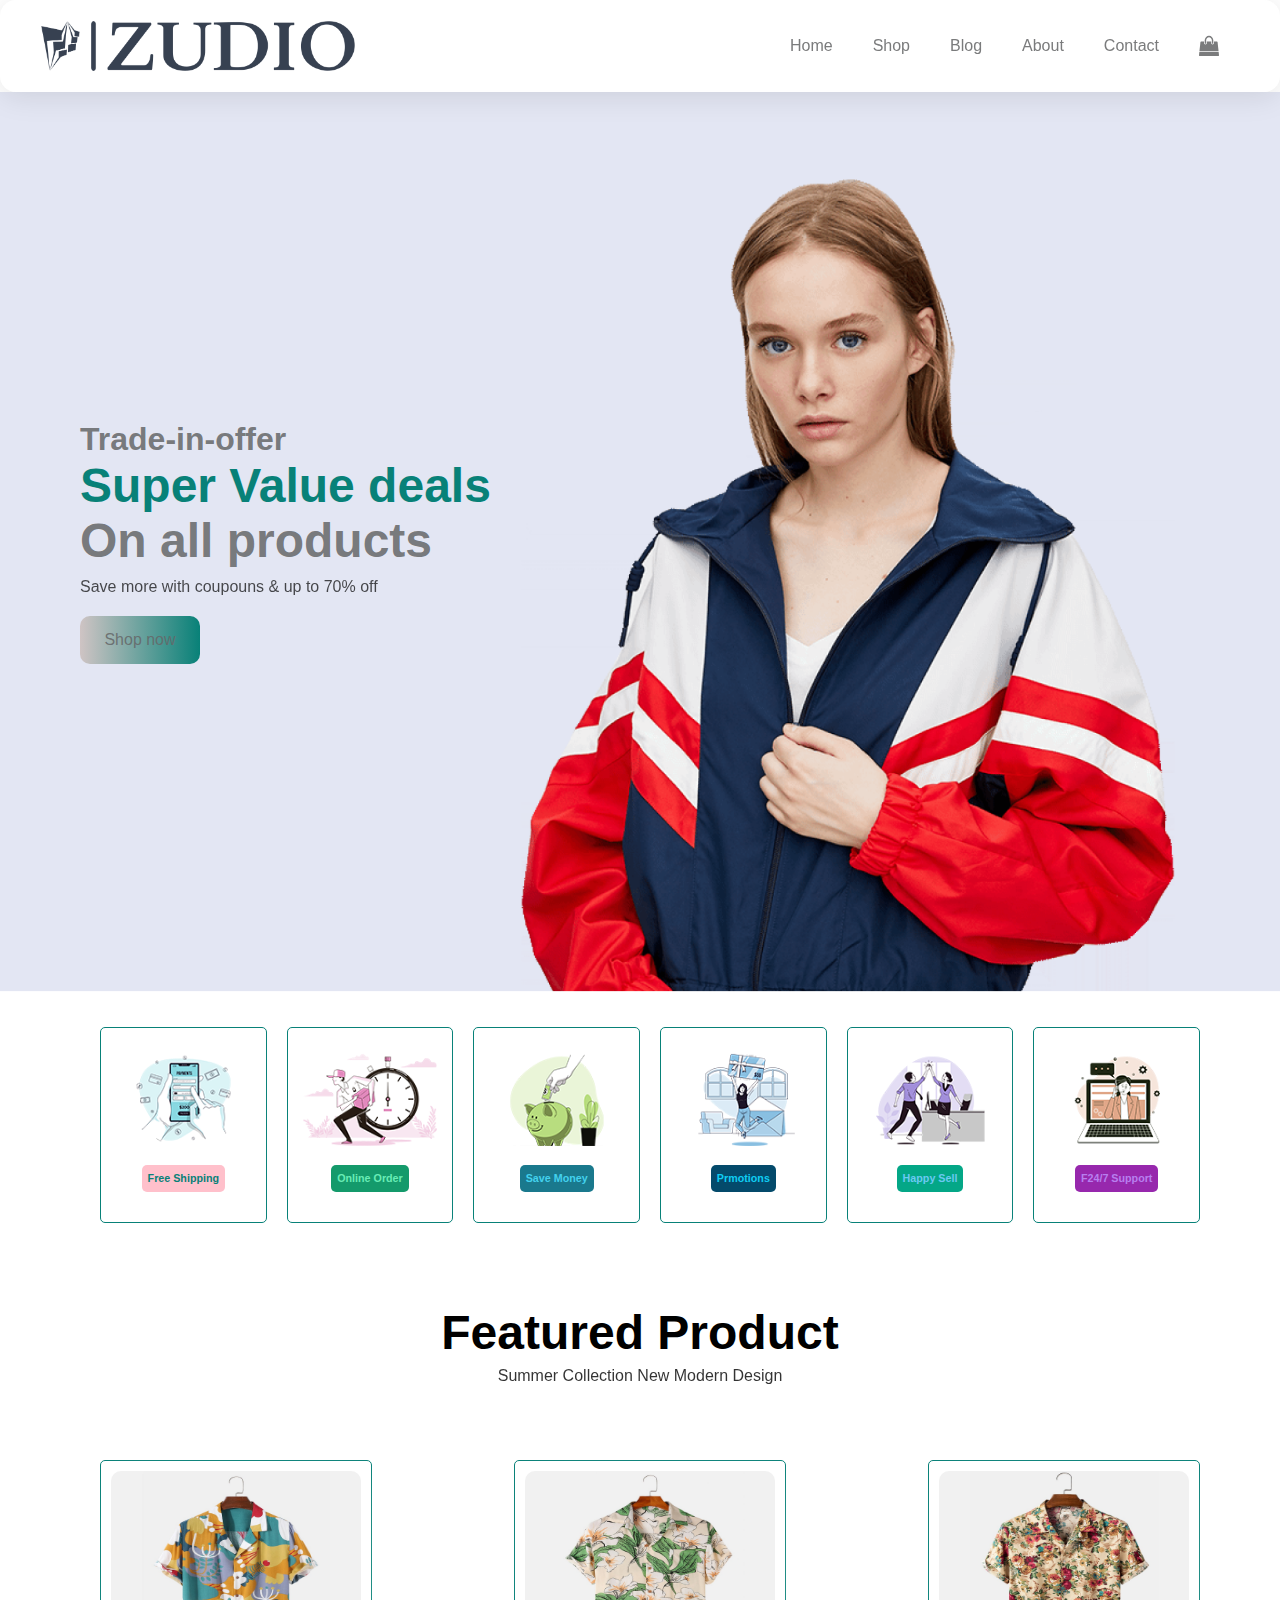
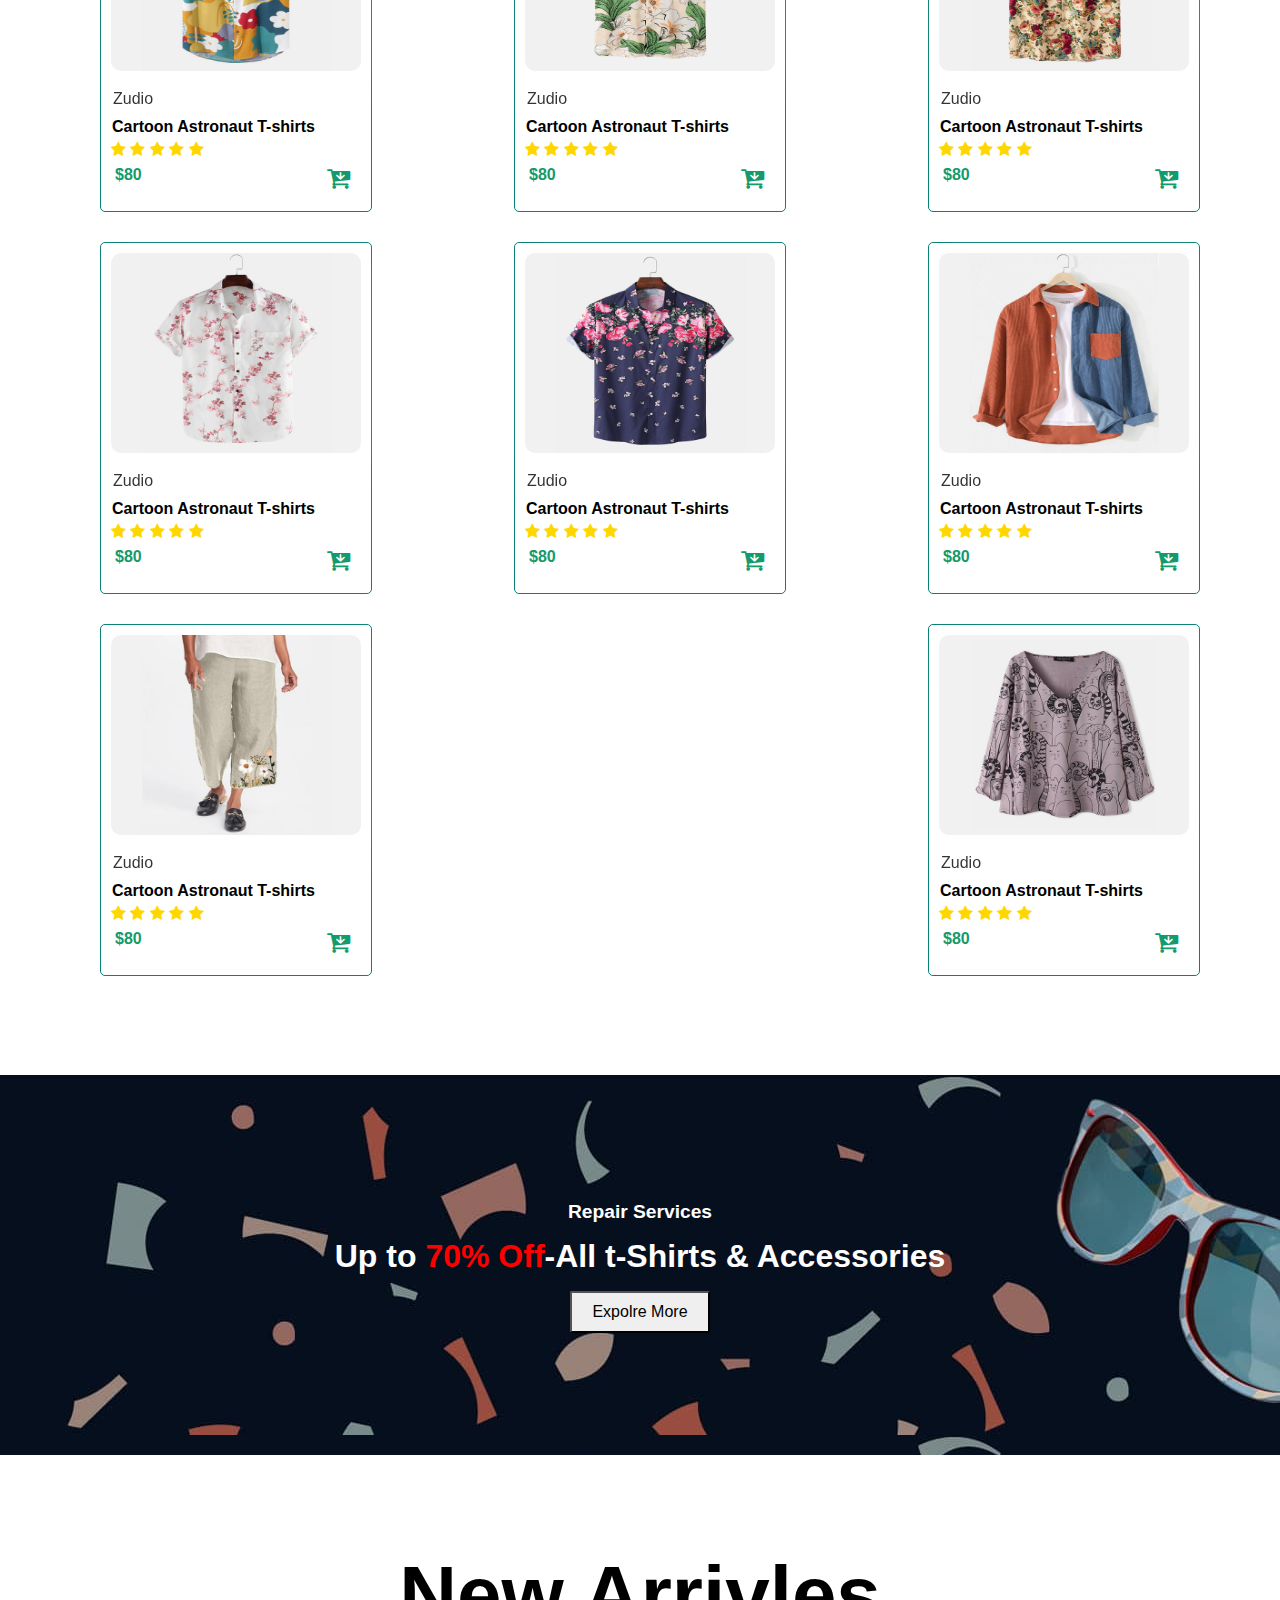
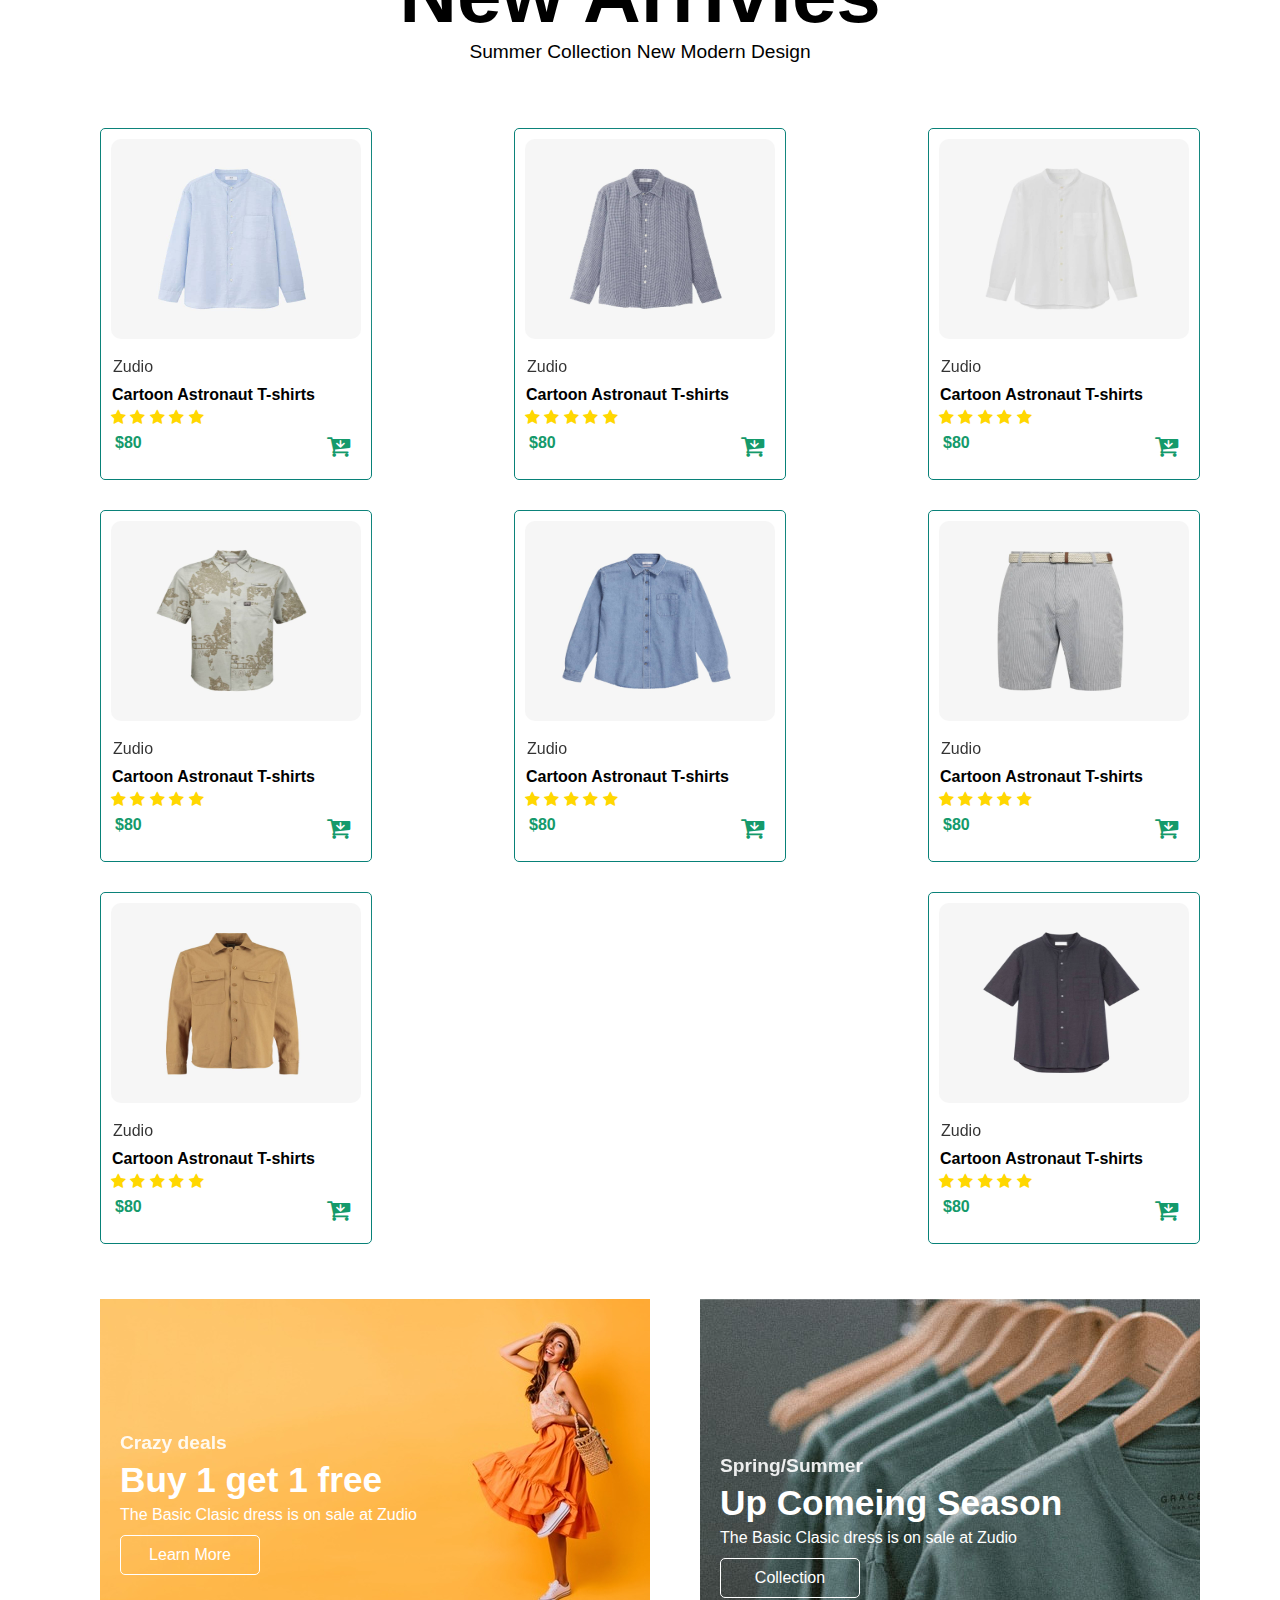
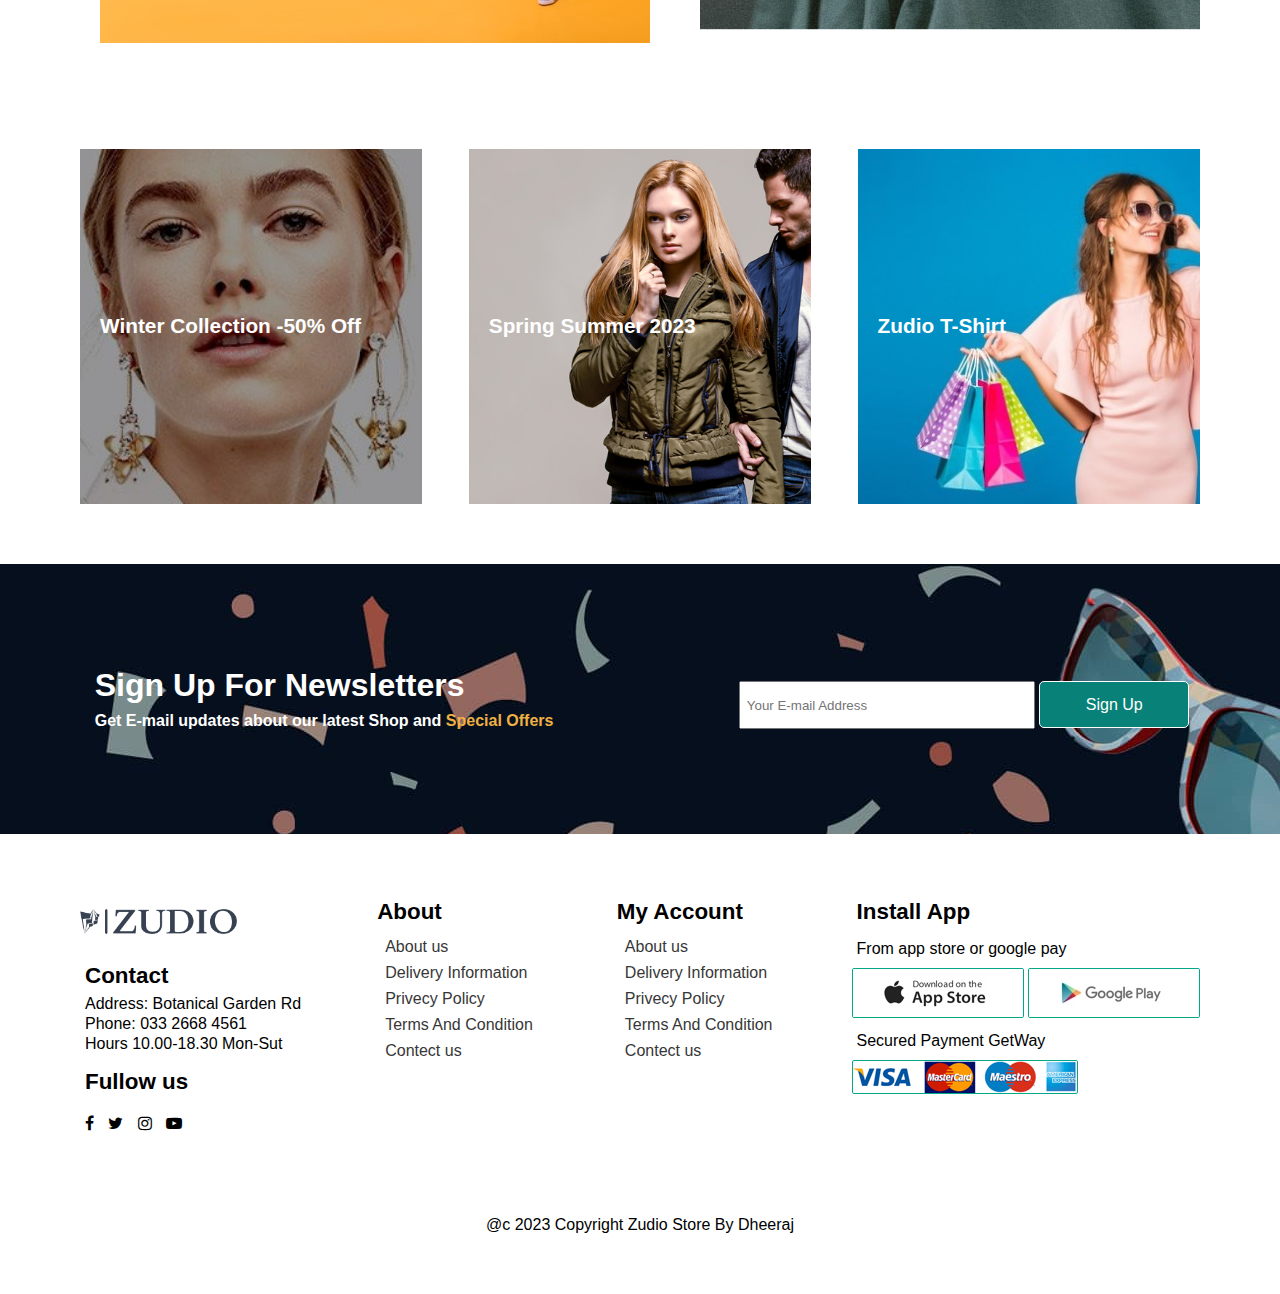
<file: index.html>
<!DOCTYPE html>
<html lang="en">

<head>
    <meta charset="UTF-8">
    <meta http-equiv="X-UA-Compatible" content="IE=edge">
    <meta name="viewport" content="width=device-width, initial-scale=1.0">
    <title>Document</title>
    <link rel='stylesheet' href='https://cdnjs.cloudflare.com/ajax/libs/font-awesome/4.7.0/css/font-awesome.min.css'>
    <link rel="preconnect" href="https://fonts.googleapis.com">
    <link rel="preconnect" href="https://fonts.gstatic.com" crossorigin>
    <link rel="stylesheet" href="Ecome.css">
    <script src="Ecome.js" defer></script>
</head>

<body>
    <section id="header">
     <img src="logo-no-background.png" height="50px" alt="">
        <div class="nav"  >
            <ol class="menu" id="nav" >
                <li><a href="Ecome.html">Home</a></li>
                <li><a href="Shop.html">Shop</a></li>
                <li><a href="Blog.html">Blog</a></li>
                <li><a href="About.html" id="about">About</a></li>
                <li><a href="contect.html">Contact</a></li>
                <li><a href="bag.html"><i id="sho" class='fa fa-shopping-bag'><span id="cont"></span></i></a></li>
               <a href="" id="Close"> <i class='fa fa-close'></i></a>
            </ol>
        </div>
        
     <div class="mobile"><a href="" id="shop"><i class='fa fa-shopping-bag'></i></a>
        <a href=""><i class='fa fa-bars' id="bar"></i></a>
        </div>
    </section>
    <section id="hero">
        <h4 class="hero_sub">Trade-in-offer</h4>
        <h1 class="head">Super Value deals</h1>
        <h1 class="head_1">On all products</h1>
        <p class="save">Save more with coupouns & up to 70% off</p>
       <a href="Shop.html"><button> Shop now</button></a> 
    </section>
    <section id="features" class="p">
        <div class="feature_item ">
            <img src="./features/f1.png" alt="">
            <h6>Free Shipping</h6>
        </div>
        <div class="feature_item">
            <img src="./features/f2.png" alt="">
            <h6 class="green">Online Order</h6>
        </div>
        <div class="feature_item">
            <img src="./features/f3.png" alt="">
            <h6 class="blue">Save Money</h6>
        </div>
        <div class="feature_item">
            <img src="./features/f4.png" alt="">
            <h6 class="ligt_blue">Prmotions</h6>
        </div>
        <div class="feature_item">
            <img src="./features/f5.png" alt="">
            <h6 class="light">Happy Sell</h6>
        </div>
        <div class="feature_item">
            <img src="./features/f6.png" alt="">
            <h6 class="dark_green">F24/7 Support</h6>
        </div>
    </section>
    <section id="feature_product" class="p">
        <div class="main_tag">
            <h1>Featured Product</h1>
            <p>Summer Collection New Modern Design</p>
        </div>
    </section>
    <section id="item" class="p">
        <div class="product">
            <img src="./product/f1.jpg" height="200px" alt="">
            <p class="brand">Zudio</p>
            <h5 class="name">Cartoon Astronaut T-shirts</h5>
            <div class="reating">
                <i class='fa fa-star'></i>
                <i class='fa fa-star'></i>
                <i class='fa fa-star'></i>
                <i class='fa fa-star'></i>
                <i class='fa fa-star'></i>
            </div>
            <div class="price_cart">
                <h5>$80</h5>
                <i class='fa fa-cart-arrow-down ' id="p1"></i>
            </div>
        </div>
        <div class="product">
     <img src="./product/f2.jpg" height="200px" alt="">
            <p class="brand">Zudio</p>
            <h5 class="name">Cartoon Astronaut T-shirts</h5>
            <div class="reating">
                <i class='fa fa-star'></i>
                <i class='fa fa-star'></i>
                <i class='fa fa-star'></i>
                <i class='fa fa-star'></i>
                <i class='fa fa-star'></i>
            </div>
            <div class="price_cart">
                <h5>$80</h5>
                <i class='fa fa-cart-arrow-down' id="p2"></i>
            </div>
        </div>
        <div class="product">
            <img src="./product/f3.jpg" height="200px" alt="">
            <p class="brand">Zudio</p>
            <h5 class="name">Cartoon Astronaut T-shirts</h5>
            <div class="reating">
                <i class='fa fa-star'></i>
                <i class='fa fa-star'></i>
                <i class='fa fa-star'></i>
                <i class='fa fa-star'></i>
                <i class='fa fa-star'></i>
            </div>
            <div class="price_cart">
                <h5>$80</h5>
                <i class='fa fa-cart-arrow-down' id="p3"></i>
            </div>
        </div>
        <div class="product">
            <img src="./product/f4.jpg" height="200px" alt="">
            <p class="brand">Zudio</p>
            <h5 class="name">Cartoon Astronaut T-shirts</h5>
            <div class="reating">
                <i class='fa fa-star'></i>
                <i class='fa fa-star'></i>
                <i class='fa fa-star'></i>
                <i class='fa fa-star'></i>
                <i class='fa fa-star'></i>
            </div>
            <div class="price_cart">
                <h5>$80</h5>
                <i class='fa fa-cart-arrow-down' id="p4"></i>
            </div>
        </div>

        <div class="product">
            <img src="./product/f5.jpg" height="200px" alt="">
            <p class="brand">Zudio</p>
            <h5 class="name">Cartoon Astronaut T-shirts</h5>
            <div class="reating">
                <i class='fa fa-star'></i>
                <i class='fa fa-star'></i>
                <i class='fa fa-star'></i>
                <i class='fa fa-star'></i>
                <i class='fa fa-star'></i>
            </div>
            <div class="price_cart">
                <h5>$80</h5>
                <i class='fa fa-cart-arrow-down'></i>
            </div>
        </div>
        <div class="product">
            <img src="./product/f6.jpg" height="200px" alt="">
            <p class="brand">Zudio</p>
            <h5 class="name">Cartoon Astronaut T-shirts</h5>
            <div class="reating">
                <i class='fa fa-star'></i>
                <i class='fa fa-star'></i>
                <i class='fa fa-star'></i>
                <i class='fa fa-star'></i>
                <i class='fa fa-star'></i>
            </div>
            <div class="price_cart">
                <h5>$80</h5>
                <i class='fa fa-cart-arrow-down'></i>
            </div>
        </div>
        </div>
        <div class="product">
            <img src="./product/f7.jpg" height="200px" alt="">
            <p class="brand">Zudio</p>
            <h5 class="name">Cartoon Astronaut T-shirts</h5>
            <div class="reating">
                <i class='fa fa-star'></i>
                <i class='fa fa-star'></i>
                <i class='fa fa-star'></i>
                <i class='fa fa-star'></i>
                <i class='fa fa-star'></i>
            </div>
            <div class="price_cart">
                <h5>$80</h5>
                <i class='fa fa-cart-arrow-down'></i>
            </div>
        </div>
        </div>
        <div class="product">
            <img src="./product/f8.jpg" height="200px" alt="">
            <p class="brand">Zudio</p>
            <h5 class="name">Cartoon Astronaut T-shirts</h5>
            <div class="reating">
                <i class='fa fa-star'></i>
                <i class='fa fa-star'></i>
                <i class='fa fa-star'></i>
                <i class='fa fa-star'></i>
                <i class='fa fa-star'></i>
            </div>
            <div class="price_cart">
                <h5>$80</h5>
                <i class='fa fa-cart-arrow-down'></i>
            </div>
        </div>
    </section>
    <section id="offer">
        <div class="offer">
            <h4>Repair Services</h4>
            <h1>Up to <span class="red">70% Off</span>-All t-Shirts & Accessories</h1>
            <button>Expolre More</button>
        </div>
    </section>
    <div class="arrivel">      <div class="tag"><h1>New Arrivles</h1>
        <p>Summer Collection New Modern Design</p></div></div>
    <section id="new" class="p">
  
        <div class="product">
            <img src="./product/n1.jpg" height="200px" alt="">
            <p class="brand">Zudio</p>
            <h5 class="name">Cartoon Astronaut T-shirts</h5>
            <div class="reating">
                <i class='fa fa-star'></i>
                <i class='fa fa-star'></i>
                <i class='fa fa-star'></i>
                <i class='fa fa-star'></i>
                <i class='fa fa-star'></i>
            </div>
            <div class="price_cart">
                <h5>$80</h5>
                <i class='fa fa-cart-arrow-down'></i>
            </div>
        </div>
        </div>
        <div class="product">
            <img src="./product/n2.jpg" height="200px" alt="">
            <p class="brand">Zudio</p>
            <h5 class="name">Cartoon Astronaut T-shirts</h5>
            <div class="reating">
                <i class='fa fa-star'></i>
                <i class='fa fa-star'></i>
                <i class='fa fa-star'></i>
                <i class='fa fa-star'></i>
                <i class='fa fa-star'></i>
            </div>
            <div class="price_cart">
                <h5>$80</h5>
                <i class='fa fa-cart-arrow-down'></i>
            </div>
        </div>
        </div>
        <div class="product">
            <img src="./product/n3.jpg" height="200px" alt="">
            <p class="brand">Zudio</p>
            <h5 class="name">Cartoon Astronaut T-shirts</h5>
            <div class="reating">
                <i class='fa fa-star'></i>
                <i class='fa fa-star'></i>
                <i class='fa fa-star'></i>
                <i class='fa fa-star'></i>
                <i class='fa fa-star'></i>
            </div>
            <div class="price_cart">
                <h5>$80</h5>
                <i class='fa fa-cart-arrow-down'></i>
            </div>
        </div>
        </div>
        <div class="product">
            <img src="./product/n4.jpg" height="200px" alt="">
            <p class="brand">Zudio</p>
            <h5 class="name">Cartoon Astronaut T-shirts</h5>
            <div class="reating">
                <i class='fa fa-star'></i>
                <i class='fa fa-star'></i>
                <i class='fa fa-star'></i>
                <i class='fa fa-star'></i>
                <i class='fa fa-star'></i>
            </div>
            <div class="price_cart">
                <h5>$80</h5>
                <i class='fa fa-cart-arrow-down'></i>
            </div>
        </div>
        </div>
        <div class="product">
            <img src="./product/n5.jpg" height="200px" alt="">
            <p class="brand">Zudio</p>
            <h5 class="name">Cartoon Astronaut T-shirts</h5>
            <div class="reating">
                <i class='fa fa-star'></i>
                <i class='fa fa-star'></i>
                <i class='fa fa-star'></i>
                <i class='fa fa-star'></i>
                <i class='fa fa-star'></i>
            </div>
            <div class="price_cart">
                <h5>$80</h5>
                <i class='fa fa-cart-arrow-down'></i>
            </div>
        </div>
        </div>
        <div class="product">
            <img src="./product/n6.jpg" height="200px" alt="">
            <p class="brand">Zudio</p>
            <h5 class="name">Cartoon Astronaut T-shirts</h5>
            <div class="reating">
                <i class='fa fa-star'></i>
                <i class='fa fa-star'></i>
                <i class='fa fa-star'></i>
                <i class='fa fa-star'></i>
                <i class='fa fa-star'></i>
            </div>
            <div class="price_cart">
                <h5>$80</h5>
                <i class='fa fa-cart-arrow-down'></i>
            </div>
        </div>
        </div>
        <div class="product">
            <img src="./product/n7.jpg" height="200px" alt="">
            <p class="brand">Zudio</p>
            <h5 class="name">Cartoon Astronaut T-shirts</h5>
            <div class="reating">
                <i class='fa fa-star'></i>
                <i class='fa fa-star'></i>
                <i class='fa fa-star'></i>
                <i class='fa fa-star'></i>
                <i class='fa fa-star'></i>
            </div>
            <div class="price_cart">
                <h5>$80</h5>
                <i class='fa fa-cart-arrow-down'></i>
            </div>
        </div>
        </div>
        <div class="product">
            <img src="./product/n8.jpg" height="200px" alt="">
            <p class="brand">Zudio</p>
            <h5 class="name">Cartoon Astronaut T-shirts</h5>
            <div class="reating">
                <i class='fa fa-star'></i>
                <i class='fa fa-star'></i>
                <i class='fa fa-star'></i>
                <i class='fa fa-star'></i>
                <i class='fa fa-star'></i>
            </div>
            <div class="price_cart">
                <h5>$80</h5>
                <i class='fa fa-cart-arrow-down'></i>
            </div>
        </div>
        </div>
    </section>
    <section id="action" class="p">
        <div class="item">
            <div class="item_1">
                <h4>Crazy deals</h4>
                <h1>Buy 1 get 1 free</h1>
                <p>The Basic Clasic dress is on sale at Zudio</p>
                <a href="About.html"><button>Learn More</button></a>
            </div>
            <div class="item_2">
                <h4>Spring/Summer</h4>
                <h1>Up Comeing Season</h1>
                <p>The Basic Clasic dress is on sale at Zudio</p>
               <a href="Shop.html"> <button>Collection</button></a>
            </div>
        </div>
        <div class="item_">
            <div class="item__1">
                <h4>Winter Collection -50% Off</h4>

            </div>
            <div class="item__2">
                <h4>Spring Summer 2023</h4>
            </div>
            <div class="item__3">
                <h4>Zudio T-Shirt</h4>
            </div>
        </div>
    </section>
    <section id="new_staler" >
        <div class="setler">
            <div class="su_1">
            <h1>Sign Up For Newsletters</h1>
            <h5>
        Get E-mail updates about our latest Shop and <span class="spa">Special Offers</span>
            </h5>
        </div>
            <div class="su_2">
            <input type="text" placeholder="Your E-mail Address">
            <button>Sign Up</button>
        </div>
        </div>
    </section>
    <section id="Footer" class="p">
        <div class="contect">
            <img src="logo-no-background.png" height="25px" id="logo" alt="">
            <h3>Contact</h3>
           <p>Address: Botanical Garden Rd</p>
           <p>Phone: 033 2668 4561</p>
           <p>Hours 10.00-18.30 Mon-Sut</p>
           <h2>Fullow us</h2>
           <div>
            <i class='fa fa-facebook'></i>
            <i class='fa fa-twitter'></i>
            <i class='fa fa-instagram'></i>
            <i class='fa fa-youtube-play'></i>
           </div>
        </div>
        <div class="about">
            <h3>About</h3>
            <ul>
                <li><a href="">About us</a></li>
                <li><a href="">Delivery Information</a></li>
                <li><a href="">Privecy Policy</a></li>
                <li><a href="">Terms And Condition</a></li>
                <li><a href="">Contect us</a></li>
            </ul>
        </div>
        <div class="My Account">
            <h3>My Account</h3>
            <ul>
                <li><a href="">About us</a></li>
                <li><a href="">Delivery Information</a></li>
                <li><a href="">Privecy Policy</a></li>
                <li><a href="">Terms And Condition</a></li>
                <li><a href="">Contect us</a></li>
            </ul>
        </div>
        <div class="install">
            <h3>Install App</h3>
            <p>From app store or google pay</p>
            <img src="./Pay/app.jpg" alt="">
            <img src="./Pay/play.jpg" alt="">
            <p>Secured Payment GetWay</p>
            <img src="./Pay/pay.png" alt="">
        </div>
    </section>
    <div class="copy">
        <p> @c 2023 Copyright Zudio Store By Dheeraj</p>
    </div>
</body>

</html>
</file>
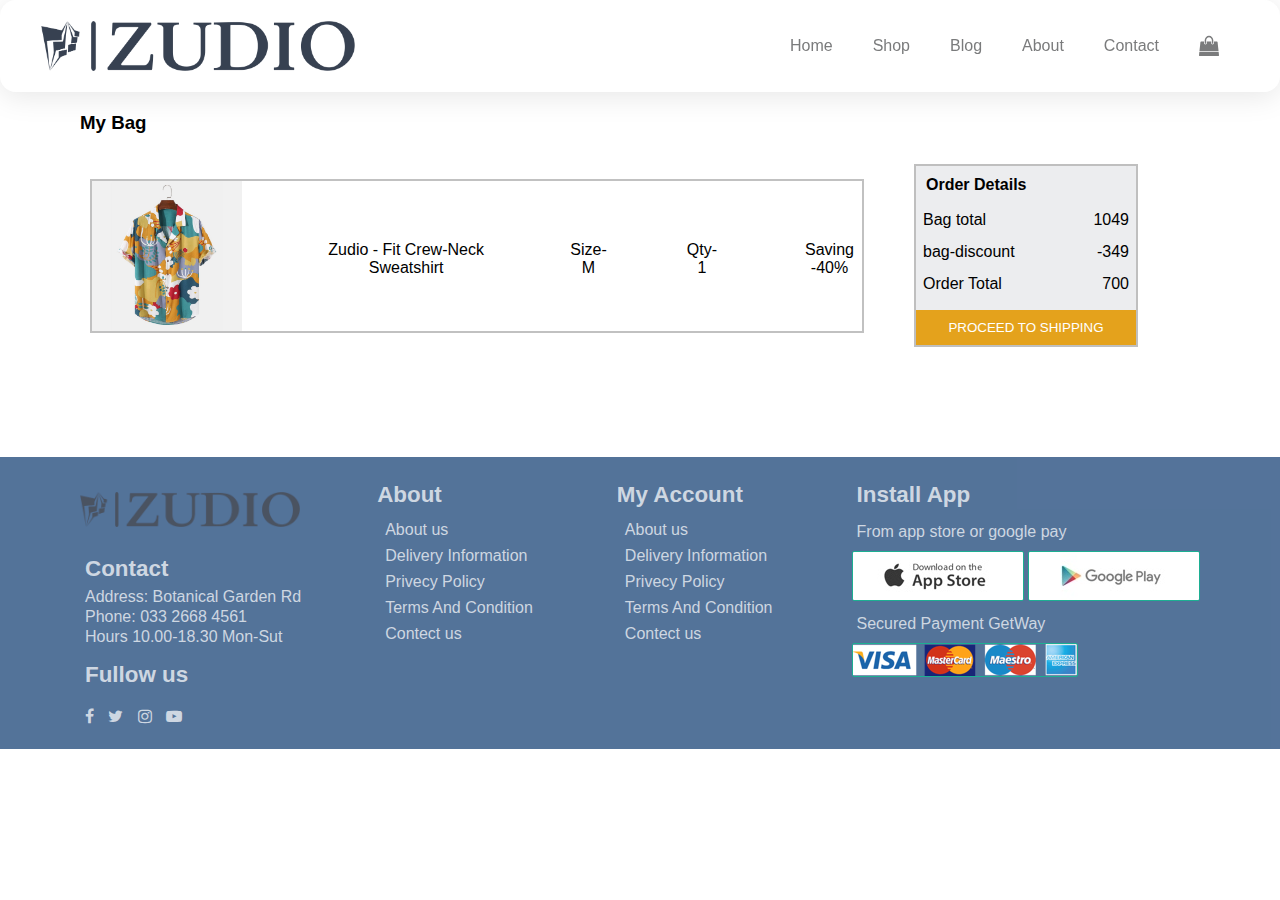
<file: bag.html>
<!DOCTYPE html>
<html lang="en">

<head>
    <meta charset="UTF-8">
    <meta http-equiv="X-UA-Compatible" content="IE=edge">
    <meta name="viewport" content="width=device-width, initial-scale=1.0">
    <title>Document</title>
    <link rel='stylesheet' href='https://cdnjs.cloudflare.com/ajax/libs/font-awesome/4.7.0/css/font-awesome.min.css'>
    <link rel="preconnect" href="https://fonts.googleapis.com">
    <link rel="preconnect" href="https://fonts.gstatic.com" crossorigin>
    <link rel="stylesheet" href="Ecome.css">
    <script src="Ecome.js" defer></script>
    <link rel="stylesheet" href="Shop.css">
    <link rel="stylesheet" href="bag.css">
</head>

<body>
    <section id="header">
    <img src="logo-no-background.png" height="50px" alt="">
        <div class="nav"  >
            <ol class="menu" id="nav" >
                <li><a href="index.html">Home</a></li>
                <li><a href="Shop.html">Shop</a></li>
                <li><a href="Blog.html">Blog</a></li>
                <li><a href="About.html" id="about">About</a></li>
                <li><a href="contect.html">Contact</a></li>
                <li><a href=""><i id="sho" class='fa fa-shopping-bag'></i></a></li>
               <a href="" id="Close"> <i class='fa fa-close'></i></a>
            </ol>
        </div>
        
     <div class="mobile"><a href="" id="shop"><i class='fa fa-shopping-bag'></i></a>
        <a href=""><i class='fa fa-bars' id="bar"></i></a>
        </div>
    </section>

   
   
    <section id="bag" class="p">
        <h3>My Bag</h3>
        <div class="cart">
            <div class="cart_item">
                <img src="./product/f1.jpg" height="150px" alt="">
                <p>Zudio - Fit Crew-Neck Sweatshirt</p>
                <p class="size">Size-M</p>
                <p class="oty">Qty-1</p>
                <p>Saving -40%</p>
            </div>
            <div class="price">
                <h4>Order Details</h4>
                <div class="pq">
                <p>Bag total</p>
                <p>1049</p>
            </div>
            <div class="pq">
                <p>bag-discount </p>
                <p>-349</p>
            </div>
            <div class="pq">
                <p>Order Total </p>
                <p>700</p>
            </div>
            <button>PROCEED TO SHIPPING</button>
            </div>

        </div>
    </section>
  
   

    
    <section id="Footer" class="p">
        <div class="contect">
            <img src="logo-no-background.png" height="35px" alt="">
            <h3>Contact</h3>
           <p>Address: Botanical Garden Rd</p>
           <p>Phone: 033 2668 4561</p>
           <p>Hours 10.00-18.30 Mon-Sut</p>
           <h2>Fullow us</h2>
           <div>
            <i class='fa fa-facebook'></i>
            <i class='fa fa-twitter'></i>
            <i class='fa fa-instagram'></i>
            <i class='fa fa-youtube-play'></i>
           </div>
        </div>
        <div class="about">
            <h3>About</h3>
            <ul>
                <li><a href="">About us</a></li>
                <li><a href="">Delivery Information</a></li>
                <li><a href="">Privecy Policy</a></li>
                <li><a href="">Terms And Condition</a></li>
                <li><a href="">Contect us</a></li>
            </ul>
        </div>
        <div class="My Account">
            <h3>My Account</h3>
            <ul>
                <li><a href="">About us</a></li>
                <li><a href="">Delivery Information</a></li>
                <li><a href="">Privecy Policy</a></li>
                <li><a href="">Terms And Condition</a></li>
                <li><a href="">Contect us</a></li>
            </ul>
        </div>
        <div class="install">
            <h3>Install App</h3>
            <p>From app store or google pay</p>
            <img src="./Pay/app.jpg" alt="">
            <img src="./Pay/play.jpg" alt="">
            <p>Secured Payment GetWay</p>
            <img src="./Pay/pay.png" alt="">
        </div>
    </section>
    <!-- <div class="copy">
        <p> @c 2023 Copyright Zudio Store By Dheeraj</p>
    </div> -->
</body>

</html>
</file>
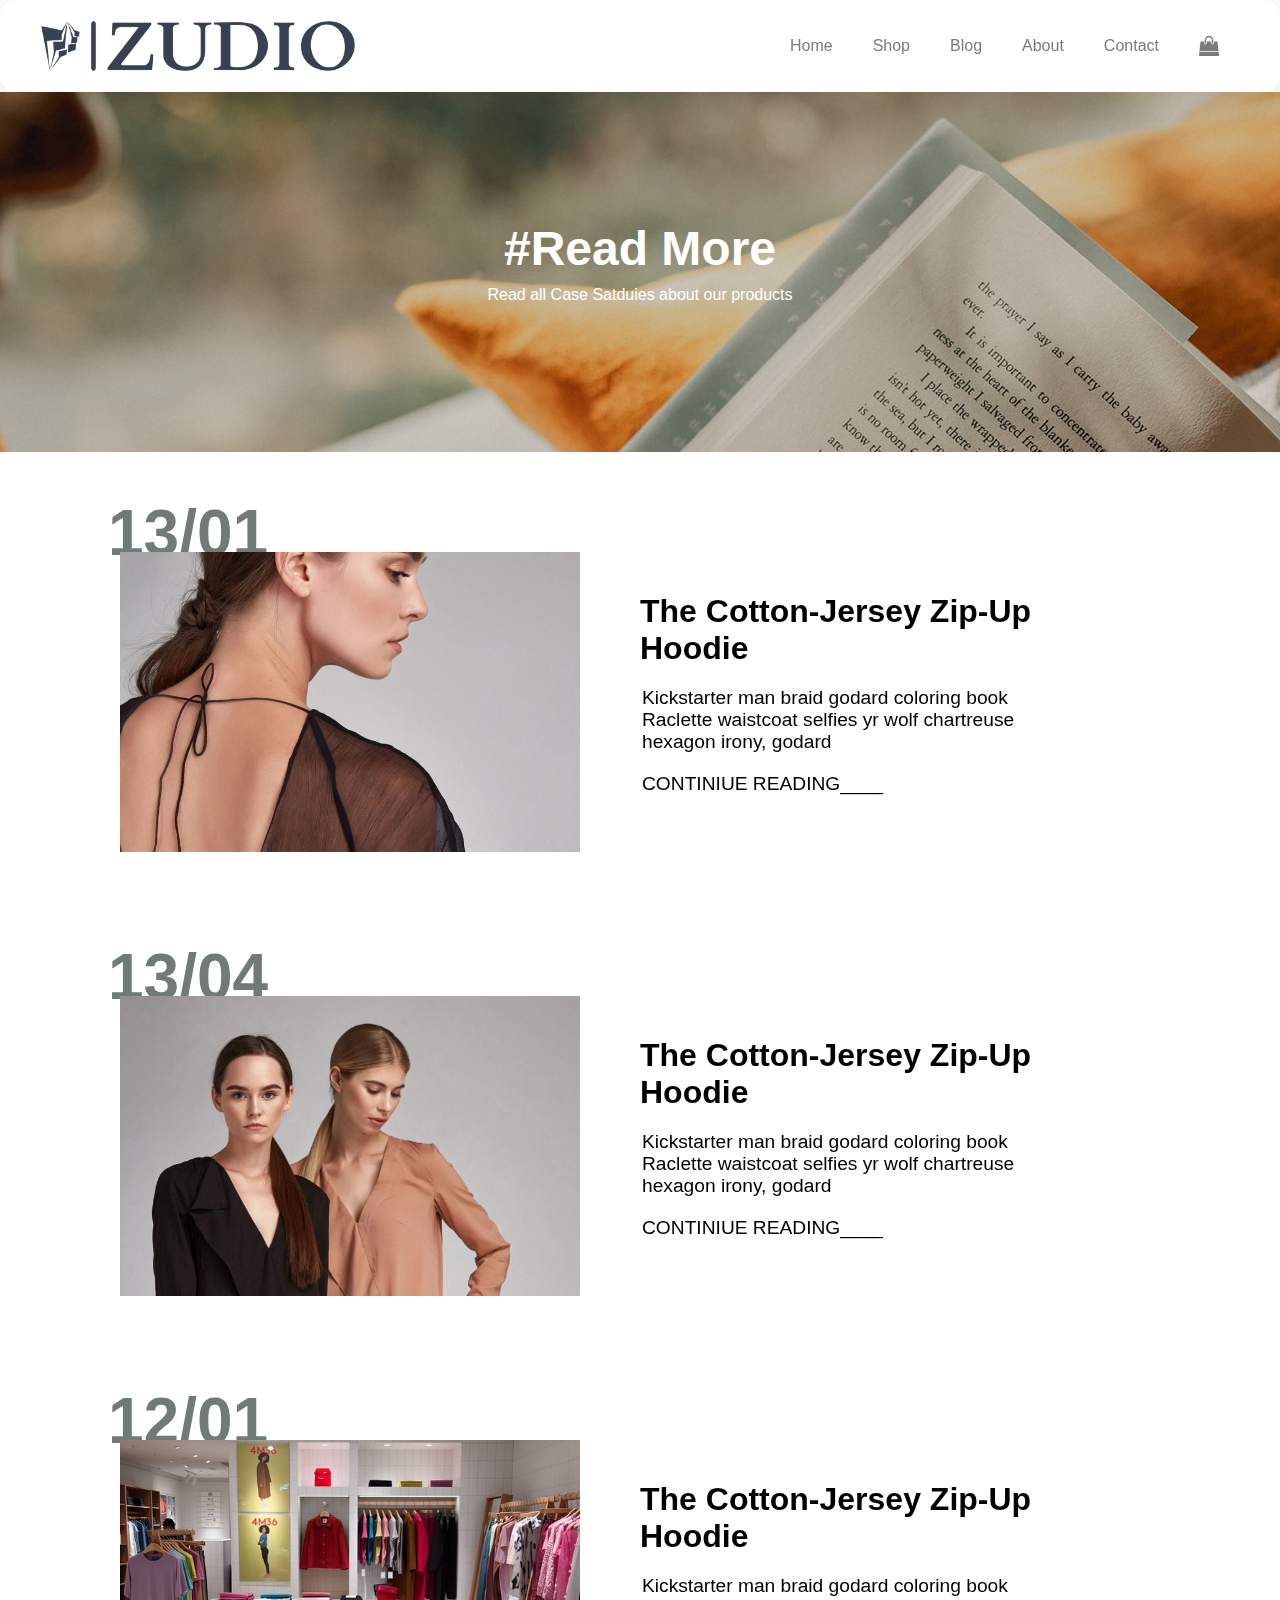
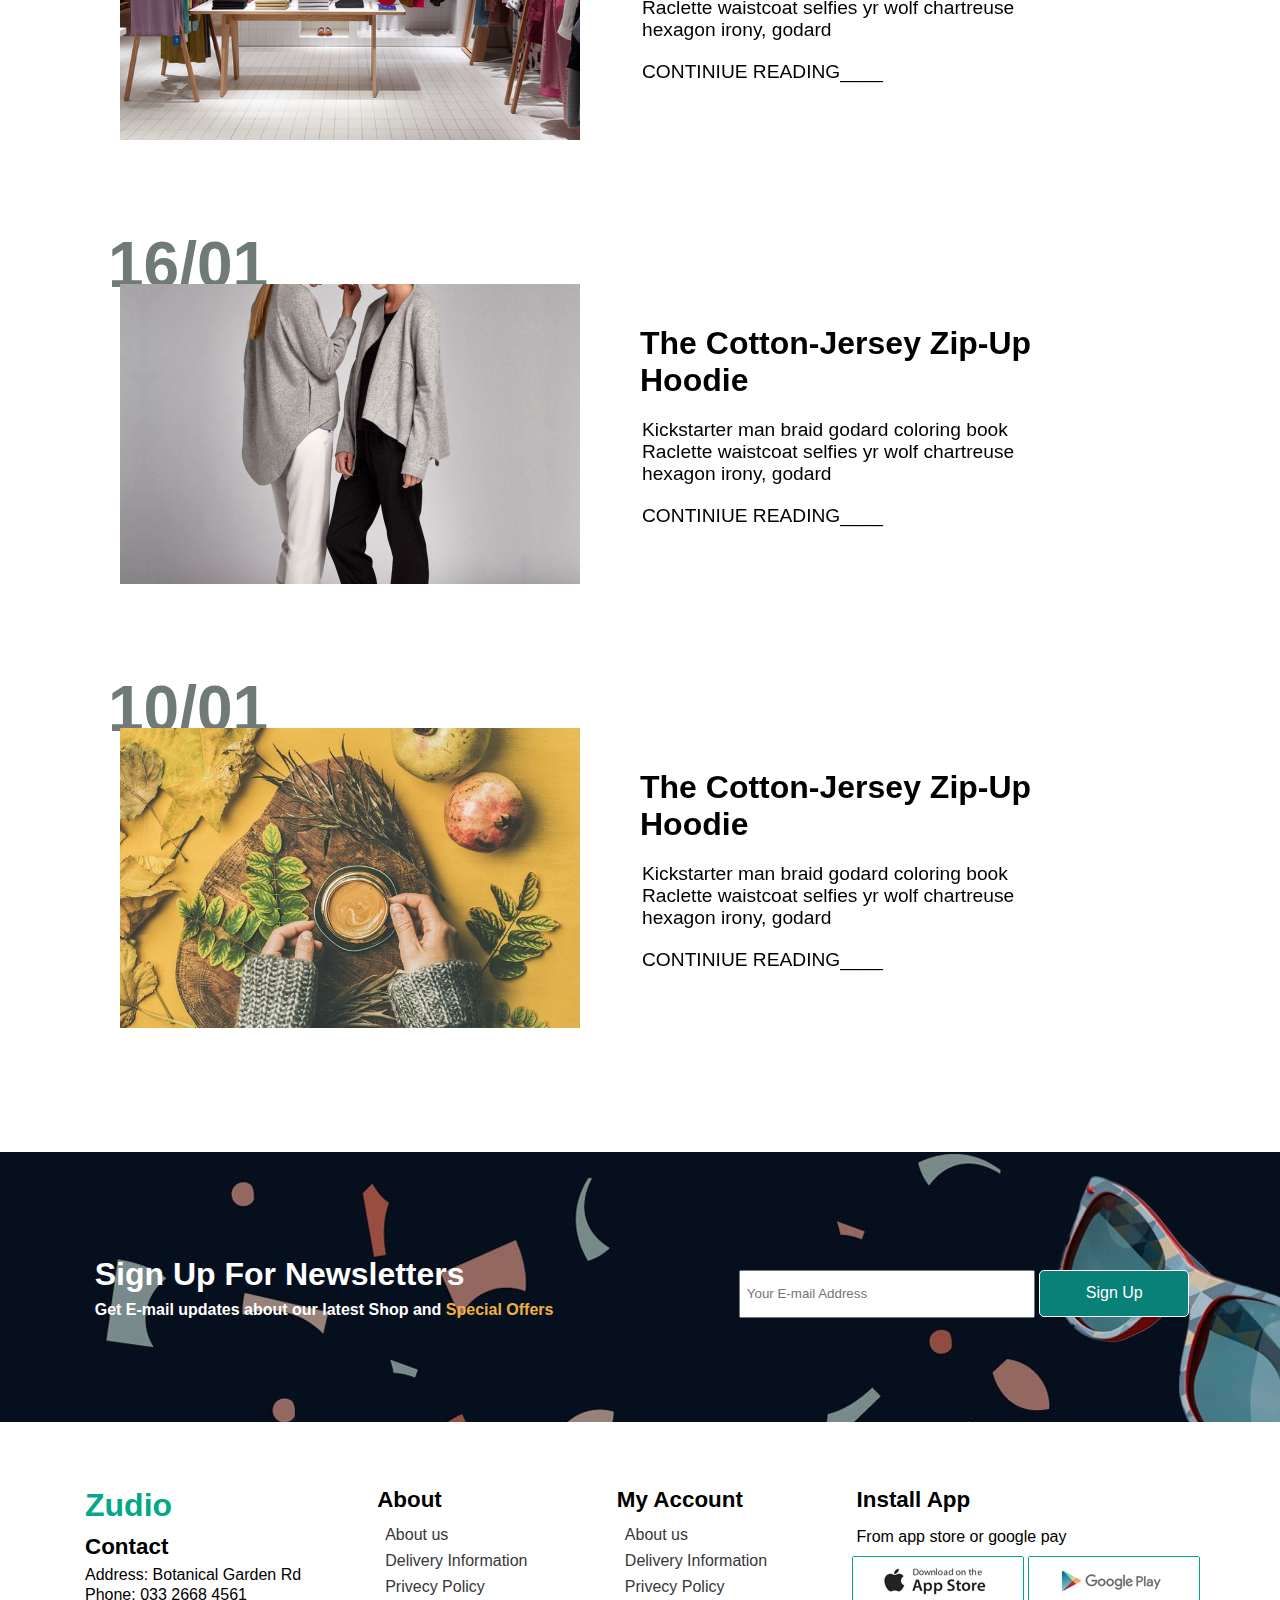
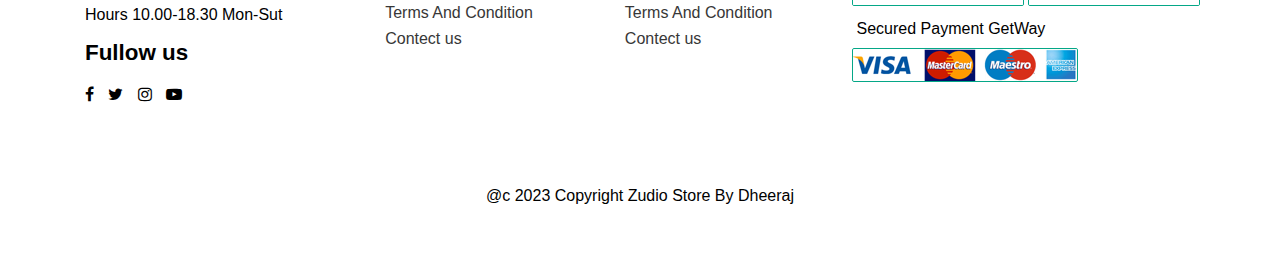
<file: Blog.html>
<!DOCTYPE html>
<html lang="en">

<head>
    <meta charset="UTF-8">
    <meta http-equiv="X-UA-Compatible" content="IE=edge">
    <meta name="viewport" content="width=device-width, initial-scale=1.0">
    <title>Document</title>
    <link rel='stylesheet' href='https://cdnjs.cloudflare.com/ajax/libs/font-awesome/4.7.0/css/font-awesome.min.css'>
    <link rel="preconnect" href="https://fonts.googleapis.com">
    <link rel="preconnect" href="https://fonts.gstatic.com" crossorigin>
    <link rel="stylesheet" href="Ecome.css">
    <script src="Ecome.js" defer></script>
    <link rel="stylesheet" href="Shop.css">
    <link rel="stylesheet" href="Item.css">
  <script src="Item.js" defer></script>
  <link rel="stylesheet" href="Blog.css">
</head>

<body>
    <section id="header" class="p">
    <img src="logo-no-background.png" height="50px" alt="">
        <div class="nav"  >
            <ol class="menu" id="nav" >
                <li><a href="index.html">Home</a></li>
                <li><a href="Shop.html">Shop</a></li>
                <li><a href="Blog.html">Blog</a></li>
                <li><a href="About.html" id="about">About</a></li>
                <li><a href="contect.html">Contact</a></li>
                <li><a href="bag.html"><i id="sho" class='fa fa-shopping-bag'></i></a></li>
               <a href="" id="Close"> <i class='fa fa-close'></i></a>
            </ol>
        </div>
        
     <div class="mobile"><a href="" id="shop"><i class='fa fa-shopping-bag'></i></a>
        <a href=""><i class='fa fa-bars' id="bar"></i></a>
        </div>
    </section>
    <section id="hero_sh">
        <h1 class="head_1">#Read More</h1>
       <p class="save">Read all Case Satduies about our products</p>   
   </section>
  <section id="blog" class="p">
    <div class="blog-box">
   
<div class="img">
    <img src="./Blog/b1 (1).jpg" alt="">
</div>
<div class="details">
    <h2>The Cotton-Jersey Zip-Up Hoodie</h2>
    <p>Kickstarter man braid godard coloring book <br> Raclette waistcoat selfies yr wolf chartreuse <br> hexagon irony,
godard</p>
<a href="">CONTINIUE READING____</a>
</div>
<h3>13/01</h3>
    </div>
    <div class="blog-box">
   
        <div class="img">
            <img src="./Blog/b2.jpg" alt="">
        </div>
        <div class="details">
            <h2>The Cotton-Jersey Zip-Up Hoodie</h2>
            <p>Kickstarter man braid godard coloring book <br> Raclette waistcoat selfies yr wolf chartreuse <br> hexagon irony,
        godard</p>
        <a href="">CONTINIUE READING____</a>
        </div>
        <h3>13/04</h3>
            </div>
            <div class="blog-box">
   
                <div class="img">
                    <img src="./Blog/b3.jpg" alt="">
                </div>
                <div class="details">
                    <h2>The Cotton-Jersey Zip-Up Hoodie</h2>
                    <p>Kickstarter man braid godard coloring book <br> Raclette waistcoat selfies yr wolf chartreuse <br> hexagon irony,
                godard</p>
                <a href="">CONTINIUE READING____</a>
                </div>
                <h3>12/01</h3>
                    </div>
                    <div class="blog-box">
   
                        <div class="img">
                            <img src="./Blog/b4.jpg" alt="">
                        </div>
                        <div class="details">
                            <h2>The Cotton-Jersey Zip-Up Hoodie</h2>
                            <p>Kickstarter man braid godard coloring book <br> Raclette waistcoat selfies yr wolf chartreuse <br> hexagon irony,
                        godard</p>
                        <a href="">CONTINIUE READING____</a>
                        </div>
                        <h3>16/01</h3>
                            </div>
                            <div class="blog-box">
   
                                <div class="img">
                                    <img src="./Blog/b6.jpg" alt="">
                                </div>
                                <div class="details">
                                    <h2>The Cotton-Jersey Zip-Up Hoodie</h2>
                                    <p>Kickstarter man braid godard coloring book <br> Raclette waistcoat selfies yr wolf chartreuse <br> hexagon irony,
                                godard</p>
                                <a href="">CONTINIUE READING____</a>
                                </div>
                                <h3>10/01</h3>
                                    </div>
  </section>
  
   
    </section>
    <section id="new_staler" >
        <div class="setler">
            <div class="su_1">
            <h1>Sign Up For Newsletters</h1>
            <h5>
        Get E-mail updates about our latest Shop and <span class="spa">Special Offers</span>
            </h5>
        </div>
            <div class="su_2">
            <input type="text" placeholder="Your E-mail Address">
            <button>Sign Up</button>
        </div>
        </div>
    </section>
    <section id="Footer" class="p">
        <div class="contect">
            <h1>Zudio</h1>
            <h3>Contact</h3>
           <p>Address: Botanical Garden Rd</p>
           <p>Phone: 033 2668 4561</p>
           <p>Hours 10.00-18.30 Mon-Sut</p>
           <h2>Fullow us</h2>
           <div>
            <i class='fa fa-facebook'></i>
            <i class='fa fa-twitter'></i>
            <i class='fa fa-instagram'></i>
            <i class='fa fa-youtube-play'></i>
           </div>
        </div>
        <div class="about">
            <h3>About</h3>
            <ul>
                <li><a href="">About us</a></li>
                <li><a href="">Delivery Information</a></li>
                <li><a href="">Privecy Policy</a></li>
                <li><a href="">Terms And Condition</a></li>
                <li><a href="">Contect us</a></li>
            </ul>
        </div>
        <div class="My Account">
            <h3>My Account</h3>
            <ul>
                <li><a href="">About us</a></li>
                <li><a href="">Delivery Information</a></li>
                <li><a href="">Privecy Policy</a></li>
                <li><a href="">Terms And Condition</a></li>
                <li><a href="">Contect us</a></li>
            </ul>
        </div>
        <div class="install">
            <h3>Install App</h3>
            <p>From app store or google pay</p>
            <img src="./Pay/app.jpg" alt="">
            <img src="./Pay/play.jpg" alt="">
            <p>Secured Payment GetWay</p>
            <img src="./Pay/pay.png" alt="">
        </div>
    </section>
    <div class="copy">
        <p> @c 2023 Copyright Zudio Store By Dheeraj</p>
    </div>
</body>

</html>
</file>
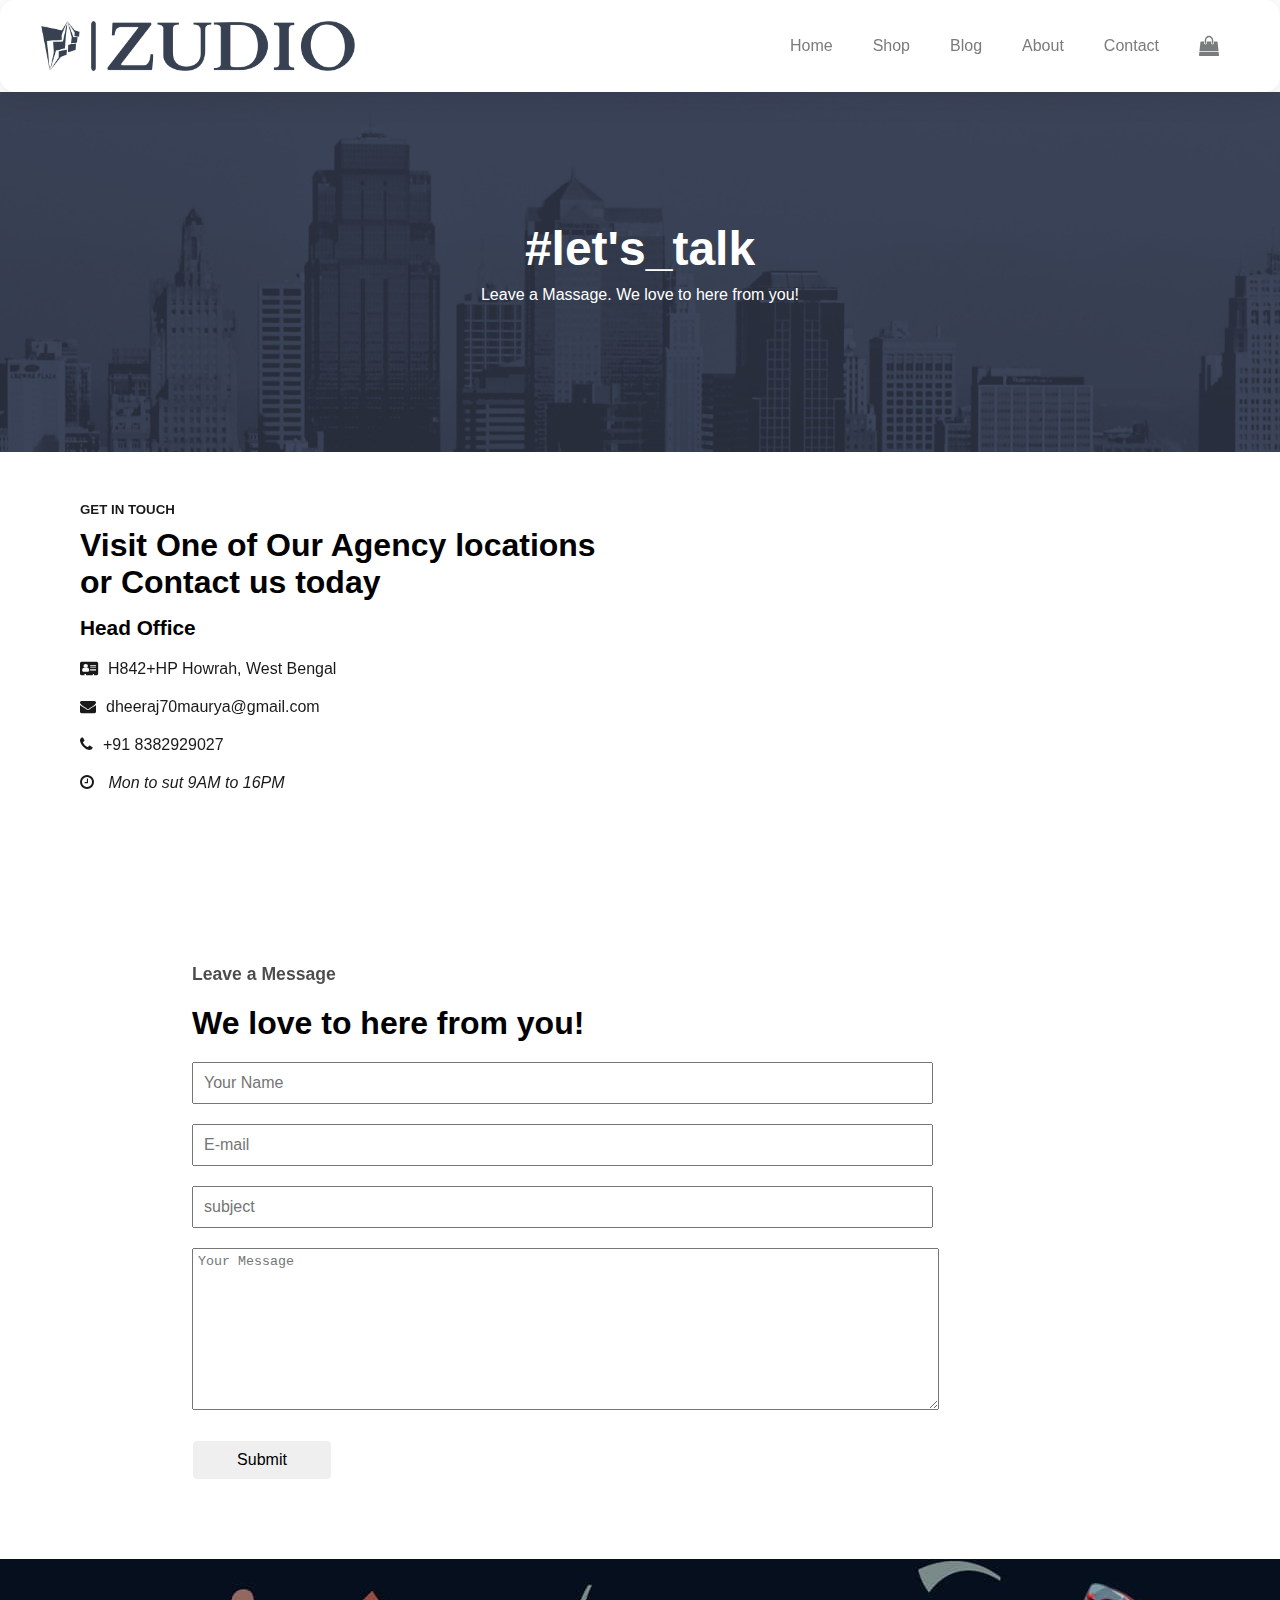
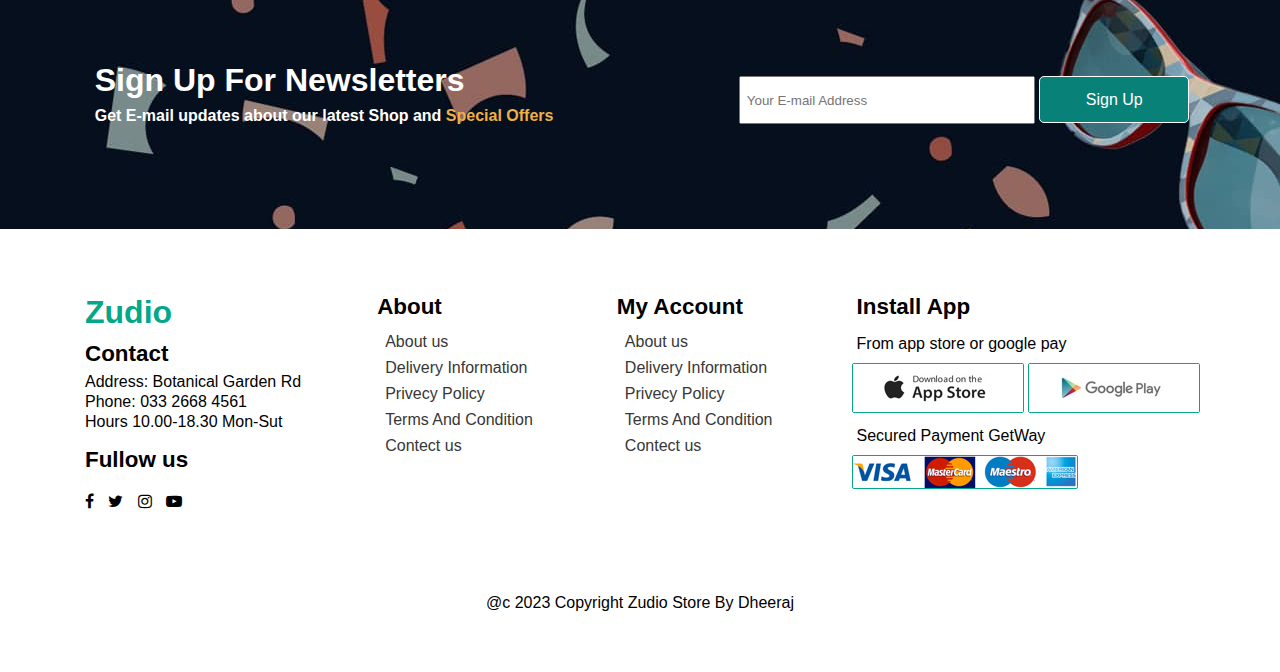
<file: contect.html>
<!DOCTYPE html>
<html lang="en">

<head>
    <meta charset="UTF-8">
    <meta http-equiv="X-UA-Compatible" content="IE=edge">
    <meta name="viewport" content="width=device-width, initial-scale=1.0">
    <title>Document</title>
    <link rel='stylesheet' href='https://cdnjs.cloudflare.com/ajax/libs/font-awesome/4.7.0/css/font-awesome.min.css'>
    <link rel="preconnect" href="https://fonts.googleapis.com">
    <link rel="preconnect" href="https://fonts.gstatic.com" crossorigin>
    <link rel="stylesheet" href="Ecome.css">
    <script src="Ecome.js" defer></script>
    <link rel="stylesheet" href="Shop.css">
    <link rel="stylesheet" href="Item.css">
  <script src="Item.js" defer></script>
  <link rel="stylesheet" href="Blog.css">
  <link rel="stylesheet" href="About.css">
  <link rel="stylesheet" href="contect.css">
</head>

<body>
    <section id="header" class="p">
   <img src="logo-no-background.png" height="50px" alt="">
        <div class="nav"  >
            <ol class="menu" id="nav" >
                <li><a href="index.html">Home</a></li>
                <li><a href="Shop.html">Shop</a></li>
                <li><a href="Blog.html">Blog</a></li>
                <li><a href="About.html" id="about">About</a></li>
                <li><a href="contect.html">Contact</a></li>
                <li><a href="bag.html"><i id="sho" class='fa fa-shopping-bag'></i></a></li>
               <a href="" id="Close"> <i class='fa fa-close'></i></a>
            </ol>
        </div>
        
     <div class="mobile"><a href="" id="shop"><i class='fa fa-shopping-bag'></i></a>
        <a href=""><i class='fa fa-bars' id="bar"></i></a>
        </div>
    </section>
    <section id="hero_sh">
        <h1 class="head_1">#let's_talk</h1>
       <p class="save">Leave a Massage. We love to here from you! </p>  
   </section>
<section id="address" class="p">
    <div class="address">
        <h5>GET IN TOUCH</h5>
        <h2>Visit One of Our Agency locations or Contact us today</h2>
        <h4>Head Office</h4>
        <p><i class='fa fa-address-card'></i>H842+HP Howrah, West Bengal</p>
        <p><i class='fa fa-envelope'></i>dheeraj70maurya@gmail.com</p>
        <p><i class='fa fa-phone'></i>+91 8382929027</p>
        <p><i><i class='fa fa-clock-o'></i> Mon to sut 9AM to 16PM</i></p>
    </div>
    <div class="map">
        <iframe src="https://www.google.com/maps/embed?pb=!1m18!1m12!1m3!1d3684.6061747587337!2d88.29962631488189!3d22.55642088519114!2m3!1f0!2f0!3f0!3m2!1i1024!2i768!4f13.1!3m3!1m2!1s0x3a0279ca2a2e844b%3A0x7c7bb502cb8b05b5!2sIndian%20Institute%20of%20Engineering%20Science%20and%20Technology%2C%20Shibpur!5e0!3m2!1sen!2sin!4v1680841460481!5m2!1sen!2sin" width="600" height="400" style="border:0;" allowfullscreen="" loading="lazy" referrerpolicy="no-referrer-when-downgrade"></iframe>
    </div>
</section>
<section id="message" class="p">
    <div class="ms">
<h4>Leave a Message</h4>
<h1>We love to here from you!</h1>
    <div class="name"><input type="text" placeholder="Your Name"></div>
    <div class="E-mail"><input type="text" name="" id="" placeholder="E-mail"></div>
    <div class="subject"><input type="text" placeholder="subject"></div>
    <div class="message"><textarea name="" id="" cols="30" rows="10" placeholder="Your Message"></textarea></div>
        <button>Submit</button>
<div>
</div>


</section>
    </section>
    <section id="new_staler" >
        <div class="setler">
            <div class="su_1">
            <h1>Sign Up For Newsletters</h1>
            <h5>
        Get E-mail updates about our latest Shop and <span class="spa">Special Offers</span>
            </h5>
        </div>
            <div class="su_2">
            <input type="text" placeholder="Your E-mail Address">
            <button>Sign Up</button>
        </div>
        </div>
    </section>
    <section id="Footer" class="p">
        <div class="contect">
            <h1>Zudio</h1>
            <h3>Contact</h3>
           <p>Address: Botanical Garden Rd</p>
           <p>Phone: 033 2668 4561</p>
           <p>Hours 10.00-18.30 Mon-Sut</p>
           <h2>Fullow us</h2>
           <div>
            <i class='fa fa-facebook'></i>
            <i class='fa fa-twitter'></i>
            <i class='fa fa-instagram'></i>
            <i class='fa fa-youtube-play'></i>
           </div>
        </div>
        <div class="about">
            <h3>About</h3>
            <ul>
                <li><a href="">About us</a></li>
                <li><a href="">Delivery Information</a></li>
                <li><a href="">Privecy Policy</a></li>
                <li><a href="">Terms And Condition</a></li>
                <li><a href="">Contect us</a></li>
            </ul>
        </div>
        <div class="My Account">
            <h3>My Account</h3>
            <ul>
                <li><a href="">About us</a></li>
                <li><a href="">Delivery Information</a></li>
                <li><a href="">Privecy Policy</a></li>
                <li><a href="">Terms And Condition</a></li>
                <li><a href="">Contect us</a></li>
            </ul>
        </div>
        <div class="install">
            <h3>Install App</h3>
            <p>From app store or google pay</p>
            <img src="./Pay/app.jpg" alt="">
            <img src="./Pay/play.jpg" alt="">
            <p>Secured Payment GetWay</p>
            <img src="./Pay/pay.png" alt="">
        </div>
    </section>
    <div class="copy">
        <p> @c 2023 Copyright Zudio Store By Dheeraj</p>
    </div>
</body>

</html>
</file>
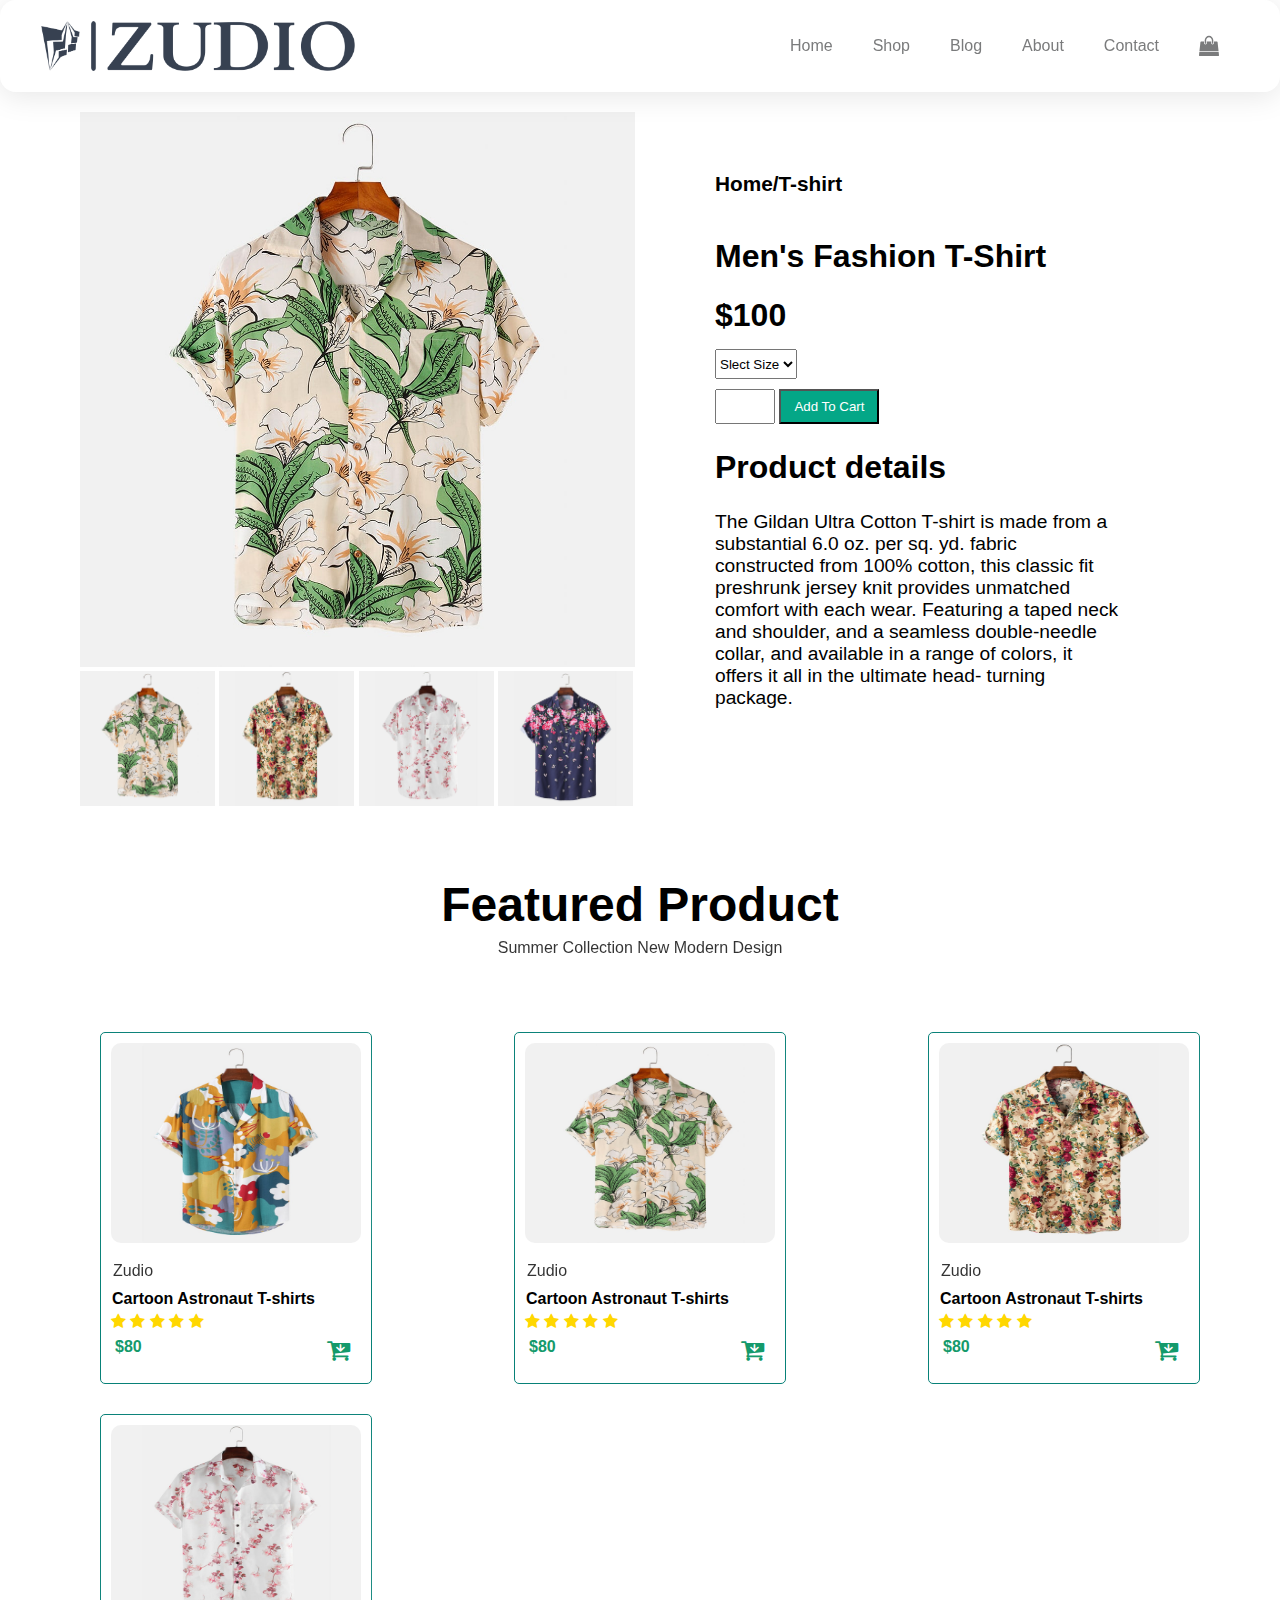
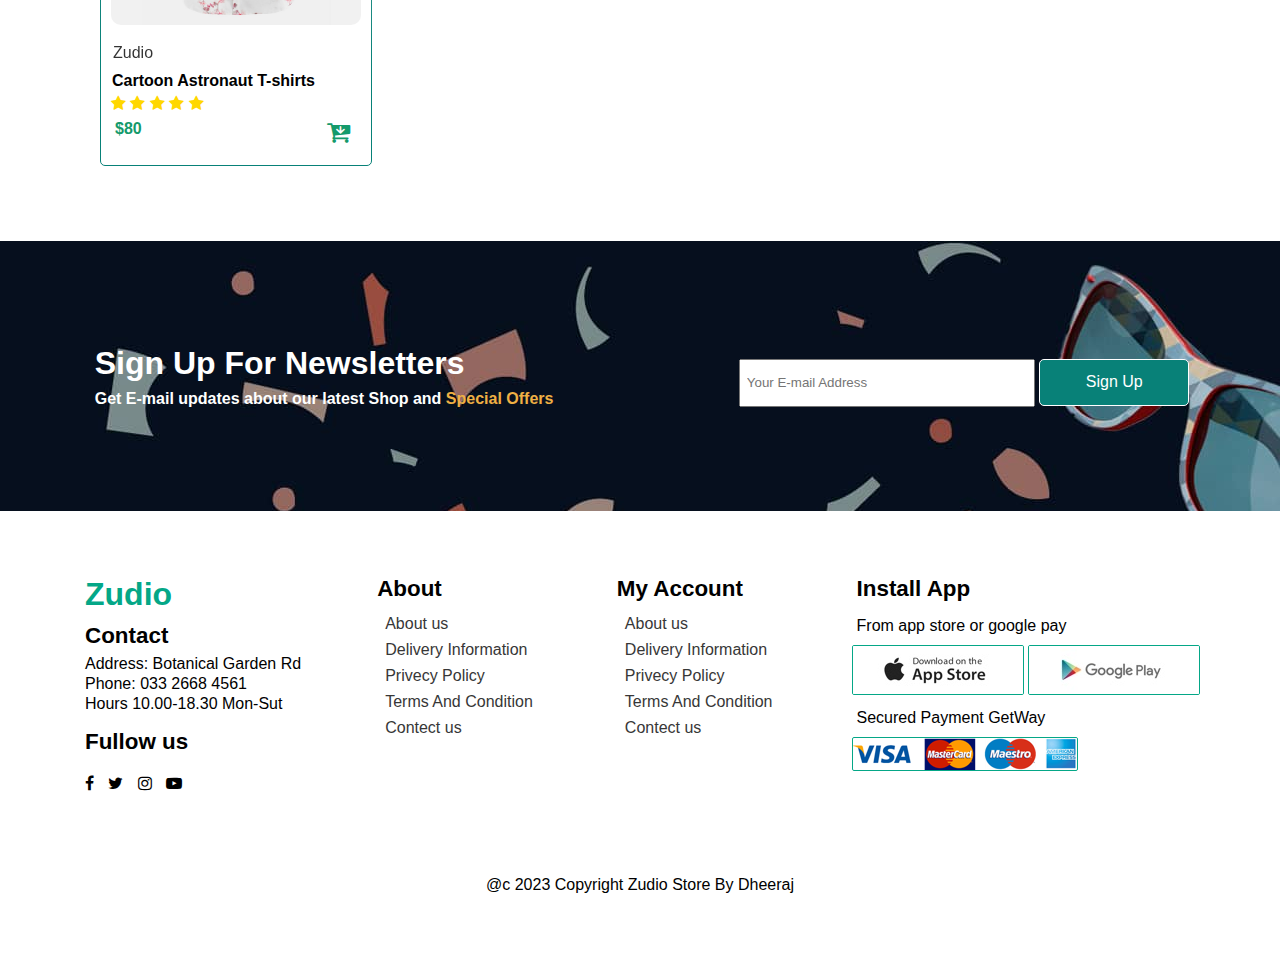
<file: Item.html>
<!DOCTYPE html>
<html lang="en">

<head>
    <meta charset="UTF-8">
    <meta http-equiv="X-UA-Compatible" content="IE=edge">
    <meta name="viewport" content="width=device-width, initial-scale=1.0">
    <title>Document</title>
    <link rel='stylesheet' href='https://cdnjs.cloudflare.com/ajax/libs/font-awesome/4.7.0/css/font-awesome.min.css'>
    <link rel="preconnect" href="https://fonts.googleapis.com">
    <link rel="preconnect" href="https://fonts.gstatic.com" crossorigin>
    <link rel="stylesheet" href="Ecome.css">
    <script src="Ecome.js" defer></script>
    <link rel="stylesheet" href="Shop.css">
    <link rel="stylesheet" href="Item.css">
  <script src="Item.js" defer></script>
</head>

<body>
    <section id="header" class="p">
  <img src="logo-no-background.png" height="50px" alt="">
        <div class="nav"  >
            <ol class="menu" id="nav" >
                <li><a href="index.html">Home</a></li>
                <li><a href="Shop.html">Shop</a></li>
                <li><a href="Blog.html">Blog</a></li>
                <li><a href="About.html" id="about">About</a></li>
                <li><a href="contect.html">Contact</a></li>
                <li><a href="bag.html"><i id="sho" class='fa fa-shopping-bag'></i></a></li>
               <a href="" id="Close"> <i class='fa fa-close'></i></a>
            </ol>
        </div>
        
     <div class="mobile"><a href="" id="shop"><i class='fa fa-shopping-bag'></i></a>
        <a href=""><i class='fa fa-bars' id="bar"></i></a>
        </div>
    </section>
<section id="item_details" class="p">
    <div class="imgaes">
        <img src="./product/f2.jpg" height="555px" alt="" id="i1">
        <div class="lists">
            <img src="./product/f2.jpg" height="135px" alt="" id="i2">
            <img src="./product/f3.jpg" height="135px" alt="" id="i3">
            <img src="./product/f4.jpg" height="135px" alt="" id="i4">
            <img src="./product/f5.jpg" height="135px" alt="" id="i5">
        </div>
    </div>
    <div class="detai p">
        <h5>Home/T-shirt</h5>
        <h3>Men's Fashion T-Shirt</h3>
        <h2>$100</h2>
      <select name="" id="Size">
        <option value="">Slect Size</option>
        <option value="S">S</option>
        <option value="M">M</option>
        <option value="L">L</option>
        <option value="XL">XL</option>

      </select>
      <input type="text" id="how_Much"> <input type="button" value="Add To Cart" id="Cart">
      <h2 id="pro">Product details</h2>
      <p class="Product_details">The Gildan Ultra Cotton T-shirt is made from a substantial 6.0 oz. per sq. yd. fabric constructed from 100% cotton, this classic fit preshrunk jersey knit provides unmatched comfort with each wear. Featuring a taped neck and shoulder, and a seamless double-needle collar, and available in a range of colors, it offers it all in the ultimate head- turning package.</p>
    </div>
</section>

    <section id="feature_product" class="p">
        <div class="main_tag">
            <h1>Featured Product</h1>
            <p>Summer Collection New Modern Design</p>
        </div>
    </section>
   
    <section id="item" class="p">
        <div class="product">
           <a href=""><img src="./product/f1.jpg" height="200px" alt=""> </a> 
            <p class="brand">Zudio</p>
            <h5 class="name">Cartoon Astronaut T-shirts</h5>
            <div class="reating">
                <i class='fa fa-star'></i>
                <i class='fa fa-star'></i>
                <i class='fa fa-star'></i>
                <i class='fa fa-star'></i>
                <i class='fa fa-star'></i>
            </div>
            <div class="price_cart">
                <h5>$80</h5>
                <i class='fa fa-cart-arrow-down'></i>
            </div>
        </div>
        <div class="product">
            <img src="./product/f2.jpg" height="200px" alt="">
            <p class="brand">Zudio</p>
            <h5 class="name">Cartoon Astronaut T-shirts</h5>
            <div class="reating">
                <i class='fa fa-star'></i>
                <i class='fa fa-star'></i>
                <i class='fa fa-star'></i>
                <i class='fa fa-star'></i>
                <i class='fa fa-star'></i>
            </div>
            <div class="price_cart">
                <h5>$80</h5>
                <i class='fa fa-cart-arrow-down'></i>
            </div>
        </div>
        <div class="product">
            <img src="./product/f3.jpg" height="200px" alt="">
            <p class="brand">Zudio</p>
            <h5 class="name">Cartoon Astronaut T-shirts</h5>
            <div class="reating">
                <i class='fa fa-star'></i>
                <i class='fa fa-star'></i>
                <i class='fa fa-star'></i>
                <i class='fa fa-star'></i>
                <i class='fa fa-star'></i>
            </div>
            <div class="price_cart">
                <h5>$80</h5>
                <i class='fa fa-cart-arrow-down'></i>
            </div>
        </div>
        <div class="product">
            <img src="./product/f4.jpg" height="200px" alt="">
            <p class="brand">Zudio</p>
            <h5 class="name">Cartoon Astronaut T-shirts</h5>
            <div class="reating">
                <i class='fa fa-star'></i>
                <i class='fa fa-star'></i>
                <i class='fa fa-star'></i>
                <i class='fa fa-star'></i>
                <i class='fa fa-star'></i>
            </div>
            <div class="price_cart">
                <h5>$80</h5>
                <i class='fa fa-cart-arrow-down'></i>
            </div>
        </div>

       
    </section>
    
    <section id="new_staler" >
        <div class="setler">
            <div class="su_1">
            <h1>Sign Up For Newsletters</h1>
            <h5>
        Get E-mail updates about our latest Shop and <span class="spa">Special Offers</span>
            </h5>
        </div>
            <div class="su_2">
            <input type="text" placeholder="Your E-mail Address">
            <button>Sign Up</button>
        </div>
        </div>
    </section>
    <section id="Footer" class="p">
        <div class="contect">
            <h1>Zudio</h1>
            <h3>Contact</h3>
           <p>Address: Botanical Garden Rd</p>
           <p>Phone: 033 2668 4561</p>
           <p>Hours 10.00-18.30 Mon-Sut</p>
           <h2>Fullow us</h2>
           <div>
            <i class='fa fa-facebook'></i>
            <i class='fa fa-twitter'></i>
            <i class='fa fa-instagram'></i>
            <i class='fa fa-youtube-play'></i>
           </div>
        </div>
        <div class="about">
            <h3>About</h3>
            <ul>
                <li><a href="">About us</a></li>
                <li><a href="">Delivery Information</a></li>
                <li><a href="">Privecy Policy</a></li>
                <li><a href="">Terms And Condition</a></li>
                <li><a href="">Contect us</a></li>
            </ul>
        </div>
        <div class="My Account">
            <h3>My Account</h3>
            <ul>
                <li><a href="">About us</a></li>
                <li><a href="">Delivery Information</a></li>
                <li><a href="">Privecy Policy</a></li>
                <li><a href="">Terms And Condition</a></li>
                <li><a href="">Contect us</a></li>
            </ul>
        </div>
        <div class="install">
            <h3>Install App</h3>
            <p>From app store or google pay</p>
            <img src="./Pay/app.jpg" alt="">
            <img src="./Pay/play.jpg" alt="">
            <p>Secured Payment GetWay</p>
            <img src="./Pay/pay.png" alt="">
        </div>
    </section>
    <div class="copy">
        <p> @c 2023 Copyright Zudio Store By Dheeraj</p>
    </div>
</body>

</html>
</file>
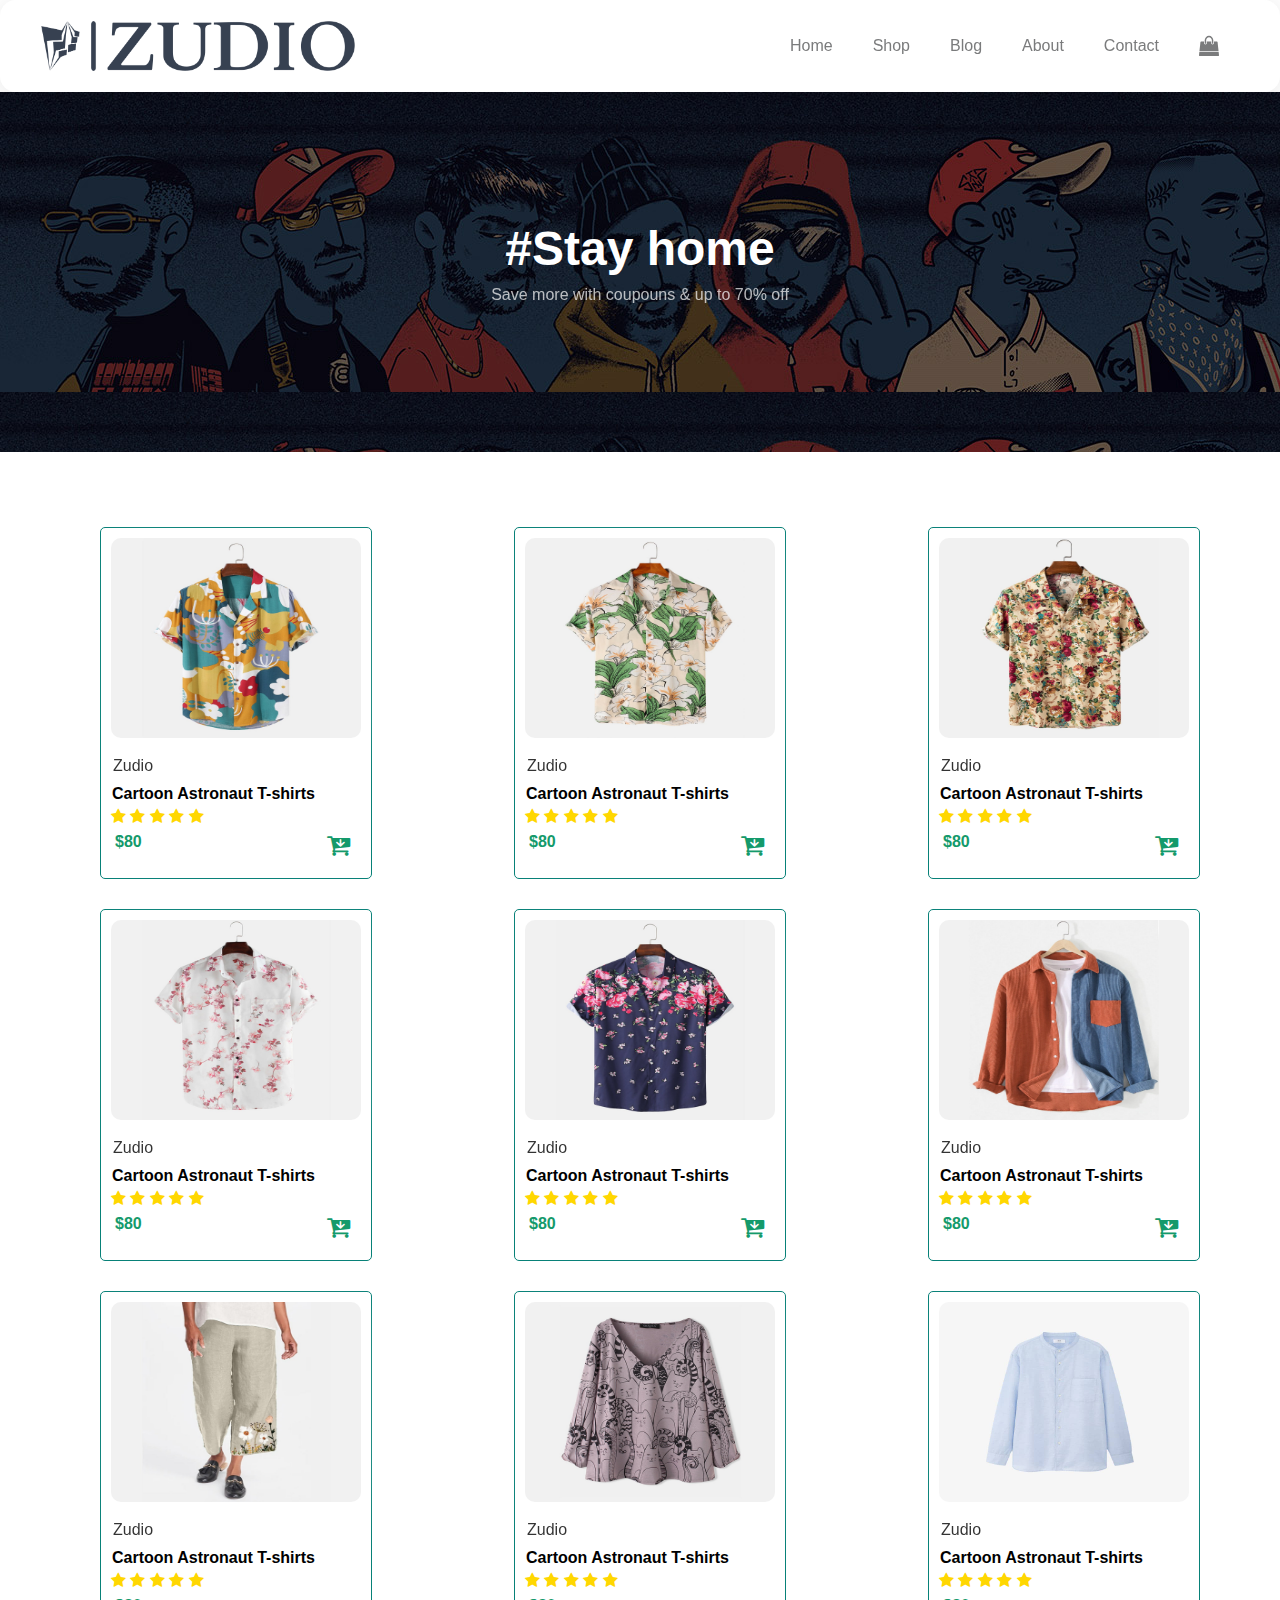
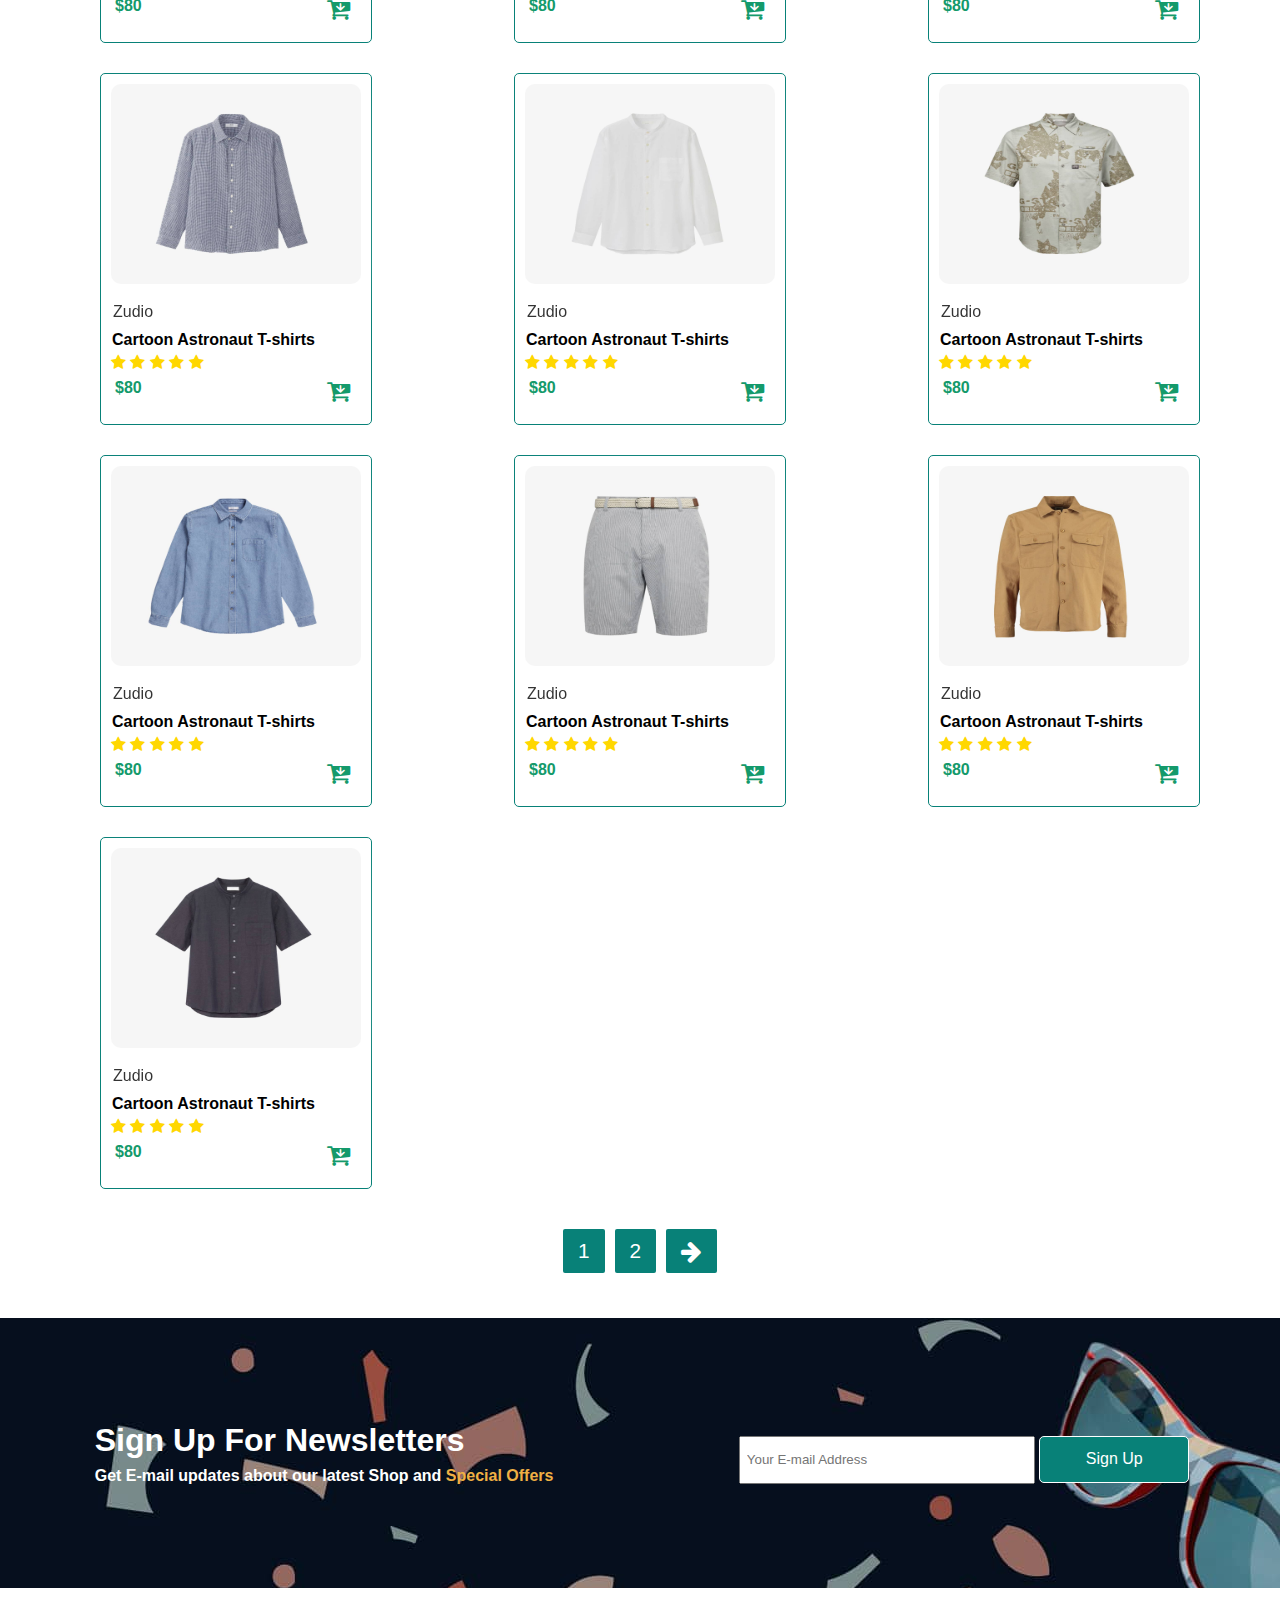
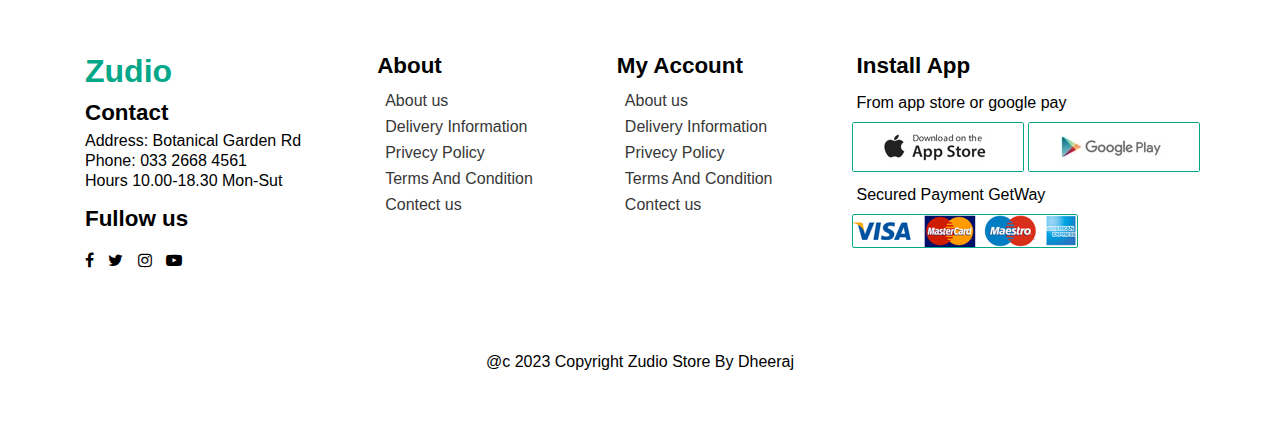
<file: Shop.html>
<!DOCTYPE html>
<html lang="en">

<head>
    <meta charset="UTF-8">
    <meta http-equiv="X-UA-Compatible" content="IE=edge">
    <meta name="viewport" content="width=device-width, initial-scale=1.0">
    <title>Document</title>
    <link rel='stylesheet' href='https://cdnjs.cloudflare.com/ajax/libs/font-awesome/4.7.0/css/font-awesome.min.css'>
    <link rel="preconnect" href="https://fonts.googleapis.com">
    <link rel="preconnect" href="https://fonts.gstatic.com" crossorigin>
    <link rel="stylesheet" href="Ecome.css">
    <script src="Ecome.js" defer></script>
    <link rel="stylesheet" href="Shop.css">
</head>

<body>
    <section id="header">
    <img src="logo-no-background.png" height="50px" alt="">
        <div class="nav"  >
            <ol class="menu" id="nav" >
                <li><a href="index.html">Home</a></li>
                <li><a href="Shop.html">Shop</a></li>
                <li><a href="Blog.html">Blog</a></li>
                <li><a href="About.html" id="about">About</a></li>
                <li><a href="contect.html">Contact</a></li>
                <li><a href="bag.html"><i id="sho" class='fa fa-shopping-bag'></i></a></li>
               <a href="" id="Close"> <i class='fa fa-close'></i></a>
            </ol>
        </div>
        
     <div class="mobile"><a href="" id="shop"><i class='fa fa-shopping-bag'></i></a>
        <a href=""><i class='fa fa-bars' id="bar"></i></a>
        </div>
    </section>
    <section id="hero_shop">
         <h1 class="head_1">#Stay home</h1>
        <p class="save">Save more with coupouns & up to 70% off</p>   
    </section>
   
    <section id="feature_product" class="p">
        
    </section>
    <section id="item" class="p">
        <div class="product">
           <a href="Item.html"><img src="./product/f1.jpg" height="200px" alt=""> </a> 
            <p class="brand">Zudio</p>
            <h5 class="name">Cartoon Astronaut T-shirts</h5>
            <div class="reating">
                <i class='fa fa-star'></i>
                <i class='fa fa-star'></i>
                <i class='fa fa-star'></i>
                <i class='fa fa-star'></i>
                <i class='fa fa-star'></i>
            </div>
            <div class="price_cart">
                <h5>$80</h5>
                <i class='fa fa-cart-arrow-down'></i>
            </div>
        </div>
        <div class="product">
            <img src="./product/f2.jpg" height="200px" alt="">
            <p class="brand">Zudio</p>
            <h5 class="name">Cartoon Astronaut T-shirts</h5>
            <div class="reating">
                <i class='fa fa-star'></i>
                <i class='fa fa-star'></i>
                <i class='fa fa-star'></i>
                <i class='fa fa-star'></i>
                <i class='fa fa-star'></i>
            </div>
            <div class="price_cart">
                <h5>$80</h5>
                <i class='fa fa-cart-arrow-down'></i>
            </div>
        </div>
        <div class="product">
            <img src="./product/f3.jpg" height="200px" alt="">
            <p class="brand">Zudio</p>
            <h5 class="name">Cartoon Astronaut T-shirts</h5>
            <div class="reating">
                <i class='fa fa-star'></i>
                <i class='fa fa-star'></i>
                <i class='fa fa-star'></i>
                <i class='fa fa-star'></i>
                <i class='fa fa-star'></i>
            </div>
            <div class="price_cart">
                <h5>$80</h5>
                <i class='fa fa-cart-arrow-down'></i>
            </div>
        </div>
        <div class="product">
            <img src="./product/f4.jpg" height="200px" alt="">
            <p class="brand">Zudio</p>
            <h5 class="name">Cartoon Astronaut T-shirts</h5>
            <div class="reating">
                <i class='fa fa-star'></i>
                <i class='fa fa-star'></i>
                <i class='fa fa-star'></i>
                <i class='fa fa-star'></i>
                <i class='fa fa-star'></i>
            </div>
            <div class="price_cart">
                <h5>$80</h5>
                <i class='fa fa-cart-arrow-down'></i>
            </div>
        </div>

        <div class="product">
            <img src="./product/f5.jpg" height="200px" alt="">
            <p class="brand">Zudio</p>
            <h5 class="name">Cartoon Astronaut T-shirts</h5>
            <div class="reating">
                <i class='fa fa-star'></i>
                <i class='fa fa-star'></i>
                <i class='fa fa-star'></i>
                <i class='fa fa-star'></i>
                <i class='fa fa-star'></i>
            </div>
            <div class="price_cart">
                <h5>$80</h5>
                <i class='fa fa-cart-arrow-down'></i>
            </div>
        </div>
        <div class="product">
            <img src="./product/f6.jpg" height="200px" alt="">
            <p class="brand">Zudio</p>
            <h5 class="name">Cartoon Astronaut T-shirts</h5>
            <div class="reating">
                <i class='fa fa-star'></i>
                <i class='fa fa-star'></i>
                <i class='fa fa-star'></i>
                <i class='fa fa-star'></i>
                <i class='fa fa-star'></i>
            </div>
            <div class="price_cart">
                <h5>$80</h5>
                <i class='fa fa-cart-arrow-down'></i>
            </div>
        </div>
        </div>
        <div class="product">
            <img src="./product/f7.jpg" height="200px" alt="">
            <p class="brand">Zudio</p>
            <h5 class="name">Cartoon Astronaut T-shirts</h5>
            <div class="reating">
                <i class='fa fa-star'></i>
                <i class='fa fa-star'></i>
                <i class='fa fa-star'></i>
                <i class='fa fa-star'></i>
                <i class='fa fa-star'></i>
            </div>
            <div class="price_cart">
                <h5>$80</h5>
                <i class='fa fa-cart-arrow-down'></i>
            </div>
        </div>
        </div>
        <div class="product">
            <img src="./product/f8.jpg" height="200px" alt="">
            <p class="brand">Zudio</p>
            <h5 class="name">Cartoon Astronaut T-shirts</h5>
            <div class="reating">
                <i class='fa fa-star'></i>
                <i class='fa fa-star'></i>
                <i class='fa fa-star'></i>
                <i class='fa fa-star'></i>
                <i class='fa fa-star'></i>
            </div>
            <div class="price_cart">
                <h5>$80</h5>
                <i class='fa fa-cart-arrow-down'></i>
            </div>
        </div>
        <div class="product">
            <img src="./product/n1.jpg" height="200px" alt="">
            <p class="brand">Zudio</p>
            <h5 class="name">Cartoon Astronaut T-shirts</h5>
            <div class="reating">
                <i class='fa fa-star'></i>
                <i class='fa fa-star'></i>
                <i class='fa fa-star'></i>
                <i class='fa fa-star'></i>
                <i class='fa fa-star'></i>
            </div>
            <div class="price_cart">
                <h5>$80</h5>
                <i class='fa fa-cart-arrow-down'></i>
            </div>
        </div>
        <div class="product">
            <img src="./product/n2.jpg" height="200px" alt="">
            <p class="brand">Zudio</p>
            <h5 class="name">Cartoon Astronaut T-shirts</h5>
            <div class="reating">
                <i class='fa fa-star'></i>
                <i class='fa fa-star'></i>
                <i class='fa fa-star'></i>
                <i class='fa fa-star'></i>
                <i class='fa fa-star'></i>
            </div>
            <div class="price_cart">
                <h5>$80</h5>
                <i class='fa fa-cart-arrow-down'></i>
            </div>
        </div>
        <div class="product">
            <img src="./product/n3.jpg" height="200px" alt="">
            <p class="brand">Zudio</p>
            <h5 class="name">Cartoon Astronaut T-shirts</h5>
            <div class="reating">
                <i class='fa fa-star'></i>
                <i class='fa fa-star'></i>
                <i class='fa fa-star'></i>
                <i class='fa fa-star'></i>
                <i class='fa fa-star'></i>
            </div>
            <div class="price_cart">
                <h5>$80</h5>
                <i class='fa fa-cart-arrow-down'></i>
            </div>
        </div>
        <div class="product">
            <img src="./product/n4.jpg" height="200px" alt="">
            <p class="brand">Zudio</p>
            <h5 class="name">Cartoon Astronaut T-shirts</h5>
            <div class="reating">
                <i class='fa fa-star'></i>
                <i class='fa fa-star'></i>
                <i class='fa fa-star'></i>
                <i class='fa fa-star'></i>
                <i class='fa fa-star'></i>
            </div>
            <div class="price_cart">
                <h5>$80</h5>
                <i class='fa fa-cart-arrow-down'></i>
            </div>
        </div>
        <div class="product">
            <img src="./product/n5.jpg" height="200px" alt="">
            <p class="brand">Zudio</p>
            <h5 class="name">Cartoon Astronaut T-shirts</h5>
            <div class="reating">
                <i class='fa fa-star'></i>
                <i class='fa fa-star'></i>
                <i class='fa fa-star'></i>
                <i class='fa fa-star'></i>
                <i class='fa fa-star'></i>
            </div>
            <div class="price_cart">
                <h5>$80</h5>
                <i class='fa fa-cart-arrow-down'></i>
            </div>
        </div>
        <div class="product">
            <img src="./product/n6.jpg" height="200px" alt="">
            <p class="brand">Zudio</p>
            <h5 class="name">Cartoon Astronaut T-shirts</h5>
            <div class="reating">
                <i class='fa fa-star'></i>
                <i class='fa fa-star'></i>
                <i class='fa fa-star'></i>
                <i class='fa fa-star'></i>
                <i class='fa fa-star'></i>
            </div>
            <div class="price_cart">
                <h5>$80</h5>
                <i class='fa fa-cart-arrow-down'></i>
            </div>
        </div>
        <div class="product">
            <img src="./product/n7.jpg" height="200px" alt="">
            <p class="brand">Zudio</p>
            <h5 class="name">Cartoon Astronaut T-shirts</h5>
            <div class="reating">
                <i class='fa fa-star'></i>
                <i class='fa fa-star'></i>
                <i class='fa fa-star'></i>
                <i class='fa fa-star'></i>
                <i class='fa fa-star'></i>
            </div>
            <div class="price_cart">
                <h5>$80</h5>
                <i class='fa fa-cart-arrow-down'></i>
            </div>
        </div>
        <div class="product">
            <img src="./product/n8.jpg" height="200px" alt="">
            <p class="brand">Zudio</p>
            <h5 class="name">Cartoon Astronaut T-shirts</h5>
            <div class="reating">
                <i class='fa fa-star'></i>
                <i class='fa fa-star'></i>
                <i class='fa fa-star'></i>
                <i class='fa fa-star'></i>
                <i class='fa fa-star'></i>
            </div>
            <div class="price_cart">
                <h5>$80</h5>
                <i class='fa fa-cart-arrow-down'></i>
            </div>
        </div>
    </section>
    
  <section id="page">
    <div id="a1">1</div>
    <div id="a2">2</div>

    <i class='fa fa-arrow-right' id="a3"></i>
  </section>
   

    <section id="new_staler" >
        <div class="setler">
            <div class="su_1">
            <h1>Sign Up For Newsletters</h1>
            <h5>
        Get E-mail updates about our latest Shop and <span class="spa">Special Offers</span>
            </h5>
        </div>
            <div class="su_2">
            <input type="text" placeholder="Your E-mail Address">
            <button>Sign Up</button>
        </div>
        </div>
    </section>
    <section id="Footer" class="p">
        <div class="contect">
            <h1>Zudio</h1>
            <h3>Contact</h3>
           <p>Address: Botanical Garden Rd</p>
           <p>Phone: 033 2668 4561</p>
           <p>Hours 10.00-18.30 Mon-Sut</p>
           <h2>Fullow us</h2>
           <div>
            <i class='fa fa-facebook'></i>
            <i class='fa fa-twitter'></i>
            <i class='fa fa-instagram'></i>
            <i class='fa fa-youtube-play'></i>
           </div>
        </div>
        <div class="about">
            <h3>About</h3>
            <ul>
                <li><a href="">About us</a></li>
                <li><a href="">Delivery Information</a></li>
                <li><a href="">Privecy Policy</a></li>
                <li><a href="">Terms And Condition</a></li>
                <li><a href="">Contect us</a></li>
            </ul>
        </div>
        <div class="My Account">
            <h3>My Account</h3>
            <ul>
                <li><a href="">About us</a></li>
                <li><a href="">Delivery Information</a></li>
                <li><a href="">Privecy Policy</a></li>
                <li><a href="">Terms And Condition</a></li>
                <li><a href="">Contect us</a></li>
            </ul>
        </div>
        <div class="install">
            <h3>Install App</h3>
            <p>From app store or google pay</p>
            <img src="./Pay/app.jpg" alt="">
            <img src="./Pay/play.jpg" alt="">
            <p>Secured Payment GetWay</p>
            <img src="./Pay/pay.png" alt="">
        </div>
    </section>
    <div class="copy">
        <p> @c 2023 Copyright Zudio Store By Dheeraj</p>
    </div>
</body>

</html>
</file>
<file: Ecome.css>
* {
    margin: 0;
    padding: 0;
}

body {
    width: 100%;
    font-family: Arial, Helvetica, sans-serif;
}

#header {
    display: flex;
    align-items: center;
    justify-content: space-between;
    padding: 20px 40px;
    /* From https://css.glass */
    background: rgba(255, 255, 255, 0.2);
    border-radius: 16px;
    box-shadow: 0 4px 30px rgba(0, 0, 0, 0.1);
    backdrop-filter: blur(5px);
    -webkit-backdrop-filter: blur(5px);
    border: 1px solid rgba(255, 255, 255, 0.3);
    position: sticky;
    top: 0;

}

.menu {
    display: flex;
    justify-content: center;
    align-items: center;
}

.nav li {
    list-style: none;
    padding: 0 20px;
    position: relative;
}

.nav li a {
    text-decoration: none;
    color: rgba(101, 103, 104, 0.865);
    font-size: 1rem;
    transition: 0.3s ease;
}

.tag {
    font-size: 2.5rem;
    font-family: 'Arial Narrow Bold', sans-serif;
}

.nav li a:hover,
.nav li a.active {
    color: #088178;
}

.nav li a.active::after,
.nav li a:hover::after {
    content: '';
    width: 30px;
    height: 2px;
    background-color: #088178;
    position: absolute;
    bottom: -4px;
    left: 20px;
}

#hero {
    background-image: url("hero4.png");
    height: 100vh;
    background-size: cover;
    background-position: top 25% right 0;
    padding: 0 80px;
    display: flex;
    flex-direction: column;
    justify-content: center;
    /* align-items: center; */

}

.hero_sub {
    font-size: 2rem;
    /* padding: 5px 10px; */
    color: rgba(101, 103, 104, 0.865);

}

.head {
    font-size: 3rem;
    /* padding: 2px 10px; */
    color: #088178;
}

.head_1 {
    font-size: 3rem;
    /* margin-bottom: 50px; */
    /* padding: 0 10px; */
    color: rgba(101, 103, 104, 0.865);
}

.save {
    opacity: 0.7;
    margin-top: 10px;
    margin-bottom: 20px;
}

#hero button {
    width: 120px;
    border: none;
    background-image: linear-gradient(to right, rgb(207, 196, 196), #088178);
    padding: 15px;
    font-size: 1rem;
    color: rgba(101, 103, 104, 0.865);
    border-radius: 10px;
    cursor: pointer;

}

.features {
    height: 90vh;
}

.p {
    padding: 20px 80px;
}

#features .feature_item {
    width: 180px;
    text-align: center;
    padding: 25px 15px;

    box-shadow: 10px 10px 50px rgba(255, 255, 255, 0.2);
    border-radius: 5px;
    border: 1px solid #088178;
    margin: 15px 0;
    margin-left: 20px;

}

#features .feature_item:hover {
    box-shadow: 20px 20px 30px rgba(114, 113, 113, 0.2);
}

#features .feature_item h6 {

    display: inline-block;
    padding: 8px 6px 8px 6px;
    line-height: 1;
    border-radius: 5px;
    color: #088178;
    background-color: pink;
    text-align: center;
    margin: 5px;
}

#features .feature_item img {
    width: 100%;
    margin-bottom: 10px;
}

#features {
    display: flex;
    justify-content: space-between;
    align-items: center;
}

#features .feature_item .green {
    background-color: #149a6b;
    color: #68ecb5;
}

#features .feature_item .blue {
    background-color: #1a798d;
    color: #43d1ed;
}

#features .feature_item .ligt_blue {
    background-color: #044a6b;
    color: #0fcdf3;
}

#features .feature_item .light {
    background-color: #04a787;
    color: #6ac9f2;
}

#features .feature_item .dark_green {
    background-color: #9728ad;
    color: #b77fef;
}

#feature_product .main_tag {
    text-align: center;
    padding: 20px 40px;
}

#feature_product .main_tag h1 {
    font-size: 3rem;
    font-family: Arial, Helvetica, sans-serif;
    margin: 5px;
    padding: 2px;
}

#feature_product .main_tag p {
    font-size: 1rem;
    font-family: sans-serif;
    opacity: .8;
}

#item .product {
    width: 250px;
    /* text-align: center; */
    padding: 10px 10px;

    box-shadow: 10px 10px 50px rgba(255, 255, 255, 0.2);
    border-radius: 5px;
    border: 1px solid #088178;
    margin: 15px 0;
    margin-left: 20px;
}

#item .product:hover {
    box-shadow: 20px 20px 30px rgba(114, 113, 113, 0.2);
}

#item .product img {
    width: 100%;
    border-radius: 10px;
    box-shadow: 10px 10px 50px rgba(255, 255, 255, 0.2);

}

#item .brand {
    text-align: left;
    opacity: 0.8;
    padding: 5px 2px;
    margin-top: 10px;
}

#item .name {
    padding: 5px 1px;
    font-size: 1rem;
}

#item .reating {
    color: gold;
    padding-bottom: 2px;
}

#item .price_cart {
    display: flex;
    justify-content: space-between;
    color: #149a6b;
    padding: 5px 4px;
}

#item .price_cart h5 {
    font-size: 1rem;
}

#item .price_cart .fa {
    width: 30px;
    height: 30px;

}

#item {
    display: flex;
    justify-content: space-between;
    flex-wrap: wrap;
}

#offer .offer {

    display: flex;
    flex-direction: column;
    justify-content: center;
    align-items: center;
    background-image: url("./product/b2.jpg");
    height: 40vh;


    margin-top: 5%;
    padding: 10px 20px;
    margin-bottom: 5%;
}

#offer .offer h4 {
    color: white;
    font-family: Arial, Helvetica, sans-serif;
    padding: 5px 3px;
    font-size: 1.2rem;
}

#offer .offer h1 {
    color: white;
    font-family: Arial, Helvetica, sans-serif;
    padding: 10px 3px;
    font-size: 2rem;
}

#offer .offer .red {
    color: red;
    font-family: Arial, Helvetica, sans-serif;
}

#offer .offer button {
    padding: 10px;
    width: 140px;
    font-weight: 500;
    font-size: 1rem;
    margin-top: 6px;
    border-radius: 2px;
    cursor: pointer;
}

#offer .offer button:hover {
    background-color: #04a787;
    color: white;
}

#new .product {
    width: 250px;
    /* text-align: center; */
    padding: 10px 10px;

    box-shadow: 10px 10px 50px rgba(255, 255, 255, 0.2);
    border-radius: 5px;
    border: 1px solid #088178;
    margin: 15px 0;
    margin-left: 20px;
}

#new .product:hover {
    box-shadow: 20px 20px 30px rgba(114, 113, 113, 0.2);
}

#new .product img {
    width: 100%;
    border-radius: 10px;
    box-shadow: 10px 10px 50px rgba(255, 255, 255, 0.2);

}

#new .brand {
    text-align: left;
    opacity: 0.8;
    padding: 5px 2px;
    margin-top: 10px;
}

#new .name {
    padding: 5px 1px;
    font-size: 1rem;
}

#new .reating {
    color: gold;
    padding-bottom: 2px;
}
.product .fa-cart-arrow-down{
    font-size: 25px;
    cursor: pointer;
}
.product .fa-cart-arrow-down:hover{

      font-size: 30px;
}
#Footer .contect img{
 padding-bottom: 20px;
 padding-top: 15px;
}
#new .price_cart {
    display: flex;
    justify-content: space-between;
    color: #149a6b;
    padding: 5px 4px;
}

#new .price_cart h5 {
    font-size: 1rem;
}

#new .price_cart .fa {
    width: 30px;
    height: 30px;

}

#new {
    display: flex;
    justify-content: space-between;
    flex-wrap: wrap;
}

#action .item {
    display: flex;
    justify-content: space-between;
   
}

#action .item_1 {
    background-image: url("./banner/b17.jpg");
    height: 45vh;
    background-repeat: no-repeat;
    width: 100%;
    display: flex;
    flex-direction: column;
    justify-content: center;
    padding-right: 50px;
    margin-left: 20px;
    margin-right: 50px;
}

#action .item_1 h4 {
    font-family: Arial, Helvetica, sans-serif;
    font-size: 1.2rem;
    padding: 5px 20px;
    color: white;
    opacity: 0.9;
}

#action .item_1 h1 {
    font-family: Arial, Helvetica, sans-serif;
    font-size: 2.2rem;
    padding: 1px 20px;
    color: white;
}

#action .item_1 p {
    font-family: Arial, Helvetica, sans-serif;
    font-size: 1rem;
    padding: 5px 20px;
    color: white;
}

#action .item_1 button {
    padding: 10px;
    width: 140px;
    font-weight: 500;
    font-size: 1rem;
    margin-top: 6px;
    border-radius: 5px;
    cursor: pointer;
    margin-left: 20px;
    border: 1px solid white;
    background: none;
    color: white;


}

#action .item_1 button:hover {
    background-color: #04a787;
    color: white;
}

#action .item_2 {
    background-image: url("./banner/b10.jpg");
    height: 50vh;
    background-repeat: no-repeat;
    width: 100%;
    display: flex;
    flex-direction: column;
    justify-content: center;
}

#action .item_2 h4 {
    font-family: Arial, Helvetica, sans-serif;
    font-size: 1.2rem;
    padding: 5px 20px;
    color: white;
    opacity: 0.9;
}

#action .item_2 h1 {
    font-family: Arial, Helvetica, sans-serif;
    font-size: 2.2rem;
    padding: 1px 20px;
    color: white;
}

#action .item_2 p {
    font-family: Arial, Helvetica, sans-serif;
    font-size: 1rem;
    padding: 5px 20px;
    color: white;
}

#action .item_2 button {
    padding: 10px;
    width: 140px;
    font-weight: 500;
    font-size: 1rem;
    margin-top: 6px;
    border-radius: 5px;
    cursor: pointer;
    margin-left: 20px;
    border: #149a6b;
    border: 1px solid white;
    background: none;
    color: white;
}

#action .item_2 button:hover {
    background-color: #04a787;
    color: white;
}

#action .item_ {
    display: flex;
    justify-content: space-between;


}

#action .item__1 {
    background-image: url("./banner/b7.jpg");
    height: 35vh;
    background-size: cover;
    background-position: center;
    min-width: 27%;
    display: flex;
    flex-direction: column;
    justify-content: center;
    align-items: flex-start;
    padding: 20px;
    font-size: 1.3rem;
    font-family: 'Lucida Sans', 'Lucida Sans Regular', 'Lucida Grande', 'Lucida Sans Unicode', Geneva, Verdana, sans-serif;
    color: white;
}

#action .item__2 {
    background-image: url("./banner/b4.jpg");
    height: 35vh;
    min-width: 27%;
    background-size: cover;
    background-position: center;
    display: flex;
    flex-direction: column;
    justify-content: center;
    padding: 20px;
    font-size: 1.3rem;
    font-family: 'Lucida Sans', 'Lucida Sans Regular', 'Lucida Grande', 'Lucida Sans Unicode', Geneva, Verdana, sans-serif;
    color: white;
}

#action .item__3 {
    background-image: url("./banner/b18.jpg");
    height: 35vh;
    min-width: 27%;
    background-size: cover;
    background-position: center;
    display: flex;
    flex-direction: column;
    justify-content: center;
    padding: 20px;
    font-size: 1.3rem;
    font-family: 'Lucida Sans', 'Lucida Sans Regular', 'Lucida Grande', 'Lucida Sans Unicode', Geneva, Verdana, sans-serif;
    color: white;
}
#new_staler{
    padding: 40px 0px;
}
#new_staler .setler{
   
    background-image: url("/product/b2.jpg");
    height: 30vh;
    display: flex;
    justify-content: space-around;
    align-items: center;
}
#new_staler .setler h1{
    color: white;
    font-family: 'Lucida Sans', 'Lucida Sans Regular', 'Lucida Grande', 'Lucida Sans Unicode', Geneva, Verdana, sans-serif;
    font-size: 2rem;
    padding: 4px;
}
#new_staler .setler h5{
    color: white;
    font-family: 'Lucida Sans', 'Lucida Sans Regular', 'Lucida Grande', 'Lucida Sans Unicode', Geneva, Verdana, sans-serif;
    font-size: 1rem;
    padding: 4px;
}
#new_staler .setler .spa{
    color: #efb044;
}
#new_staler .setler input{
    width: 280px;
    height: 32px;
    padding: 6px;
    outline: none;
}
#new_staler .setler button{
    height: 47px;
    width: 150px;
    font-weight: 500;
    font-size: 1rem;
    border-radius: 5px;
    cursor: pointer;
   background-color:  #088178;
    border: 1px solid white;
 margin-top: 13px;
    color: white;

}
#Footer .contect h1{
    font-family: 'Lucida Sans', 'Lucida Sans Regular', 'Lucida Grande', 'Lucida Sans Unicode', Geneva, Verdana, sans-serif; 
    padding: 5px;
    font-size: 2.0rem;
    color: #04a787;
}
#Footer .contect h3{
    font-family: 'Lucida Sans', 'Lucida Sans Regular', 'Lucida Grande', 'Lucida Sans Unicode', Geneva, Verdana, sans-serif; 
    padding: 5px;
    font-size: 1.4rem;
}
#Footer .contect p{
    font-family: 'Lucida Sans', 'Lucida Sans Regular', 'Lucida Grande', 'Lucida Sans Unicode', Geneva, Verdana, sans-serif; 
    padding: 1px 5px;
}
#Footer .contect h2{
    font-family: 'Lucida Sans', 'Lucida Sans Regular', 'Lucida Grande', 'Lucida Sans Unicode', Geneva, Verdana, sans-serif; 
    padding: 15px 5px;
    font-size: 1.4rem;
}
#Footer .contect .fa{
    padding: 5px;
}

#Footer  h3{
    font-family: 'Lucida Sans', 'Lucida Sans Regular', 'Lucida Grande', 'Lucida Sans Unicode', Geneva, Verdana, sans-serif; 
    padding: 5px;
    font-size: 1.4rem;
   
}

#Footer  ul{
    list-style: none;
}
#Footer  li a{
    text-decoration: none;
    color: rgb(55, 55, 55);
    padding: 15px 5px;
    margin-top: 10px;
}
#Footer li
{
    margin: 8px;
   
}

#Footer{
    display: flex;
    justify-content: space-between;
}
#Footer .install p{
    font-family: 'Lucida Sans', 'Lucida Sans Regular', 'Lucida Grande', 'Lucida Sans Unicode', Geneva, Verdana, sans-serif; 
    padding: 10px 5px;
}
#Footer .install img{
border: 1px solid #04a787;
border-radius: 2px;
}
.copy{
    display: flex;
    justify-content: center;
    align-items: center;
    padding: 60px;
    font-family: 'Lucida Sans', 'Lucida Sans Regular', 'Lucida Grande', 'Lucida Sans Unicode', Geneva, Verdana, sans-serif; 
    font-size: 1.0rem;
}
.arrivel{
  text-align: center;
  padding: 30px;
}
.arrive h1{
    font-size: 1.9;
    font-family: 'Lucida Sans', 'Lucida Sans Regular', 'Lucida Grande', 'Lucida Sans Unicode', Geneva, Verdana, sans-serif; 
    font-weight: 300;
}
.arrivel p{
    font-size: 1.2rem;
    font-weight: 100;
    font-family: 'Lucida Sans', 'Lucida Sans Regular', 'Lucida Grande', 'Lucida Sans Unicode', Geneva, Verdana, sans-serif; 
}
.mobile{
    display: none;
    
}
#Close{
   display: none;
}
@media (max-width:799px) {
body{
     overflow-x: hidden;
}
#nav{
    display: flex;
    flex-direction: column;
    justify-content: flex-start;
    align-items: flex-start;
    position: fixed;
    top: 0;
 
     display: none; 
    height: 100vh;
    width: 300px;
    background-color: #f7f2f2;
    box-shadow: 0 40px 60px rgba(0, 0, 0, 0.1);
    padding: 70px 0px 0px 15px;
    transition: 0.3s;
}
#nav.active{
 display: block;
}
    
.menu li{
    margin-bottom: 20px;
}
.mobile{
    cursor: pointer;
 display: flex;
justify-content: space-between;
  font-size: 30px;
  padding: 10px; 

}
#shop{
padding: 8px;
font-size: 22px;
color: #455350;
}
#bar{
    padding: 8px; 
    color: #455350; 
}
#bar:hover{
    background-color: #2a6759;
}
#Close{
    display: flex;
    position: absolute;
    top: 40px;
    left: 30px;
    font-size: 25px;
    color: #455350;
}
#sho{
    display: none;
}

#action .item_ {
display: flex;
flex-direction: column;

}
#hero {
    /* background-image: url("hero4.png");
    height: 100vh;
    background-size: cover;
    background-position: top 25% right 0;
    padding: 0 80px;
    display: flex;
    flex-direction: column; */
    justify-content: center;
    background-position:  -180% -40%;
    min-width: 770px;
    /* align-items: center; */
    height: 80vh;
}
#features {
display: flex;
justify-content: space-evenly;
flex-wrap: wrap;

}
#action .item__1{
margin: 10px 0px 20px 0px;
}
#action .item__2{
    margin: 10px 0px 20px 0px;
    }
    #action .item__3{
        margin: 10px 0px 20px 0px;
        }
        #action .item {
            display: flex;
            flex-direction: column;
            justify-content: space-between;
           
        }
        #action .item_2 button{
           margin-bottom: 55px;
        }
        #action .item_2{
            margin-left: 40px;
        }
        #offer .offer{
            height: 20vh;
          margin-left: 10px;
        }
        #new_staler .setler{
            height: 20vh;
            margin-left: 10px;
        }
        #Footer{
            display: flex;
          justify-content: space-between;
          flex-wrap: wrap;
        
        }
        #Footer .install{
            margin-top: 30px;
        }
}

#sho{
    font-size: 20px;
}
#count{
    position: absolute;
   
   color: white;
    margin-left: 4px;
    width: 20px;
    height: 20px;
    border-radius: 50%;
    background-color: #d53b3b;
    text-align: center;
font-size: 1rem;
}

@media (max-width:460px){
    body{
         overflow-x: hidden;
    }
    #header{
        height: 4vh;
    }
    #header img{
        height: 20px;

    }

    #hero{
       padding-right:80px ;
       height: 90vh;
       background-image: url("hero4.png");
  font-size: 1.5rem;

background-position: -550px 0;
background-repeat: no-repeat;

    }
    #hero h1{
      font-size: 1.7rem;
    }
    #hero h4{
        font-size: 1.2rem;
    }
    #hero p{
        font-size: 0.9rem;
        color: #0c9b9b;
    }
    #hero button{
        font-size: 0.9rem;
        padding: 10px;
    }
    #feature_product .main_tag h1{
font-size: 1.5rem;
    }
    #new_staler .su_1 {
        width: 60%;
              }
    #new_staler .su_1 h1{
      font-size: 1.2rem;
    }
    #new_staler .su_1 h5{
        font-size: 0.5rem;
      }
      #new_staler .su_2 {
width: 40%;
      }
      #new_staler .su_2 input{
        width: 145px;
        font-size: 0.8rem;
        height: 20px;
        margin-top: 20px;
              }
              #new_staler .su_2 button{
    height: 29px;
    font-size: 0.8rem;
    width: 158px;
                      }
#offer .offer h1{
font-size: 1.2rem;
}
#action .item {
    display: inline;

   
}
#action{
    padding: 5px 10px;
}
#action .item_1{
   background-size: contain;
}
#action .item_1 h1{
    font-size: 1.9rem;
}
#action .item_2{
    background-size: contain; 
    padding-left: 25px;
}
#action .item_1 h1{
    font-size: 1.9rem;
}
#action .item__1 {
    width: 400px;
}
#action .item_ {
    padding: 10px 10px;
}
#action .item__2 {
    width: 400px;
}
#action .item__3 {
    width: 400px;
}
}
</file>
<file: Shop.css>
#hero_shop{
    background-image: url("./product/b1.jpg");
    height: 40vh;
    display: flex;
    flex-direction: column;
    justify-content: center;
    align-items: center;

}
#hero_shop h1{
    color: white;
    font-family: 'Lucida Sans', 'Lucida Sans Regular', 'Lucida Grande', 'Lucida Sans Unicode', Geneva, Verdana, sans-serif; 
}
#hero_shop .save{
    color: white;
    font-family: 'Lucida Sans', 'Lucida Sans Regular', 'Lucida Grande', 'Lucida Sans Unicode', Geneva, Verdana, sans-serif; 
}

#page{
    display: flex;
    justify-content: center;
    align-items: center;
}
#a1{
    
    background-color:#088178;
    margin: 5px;
text-align: center;
padding: 10px 15px;
font-size: 1.3rem;
color: white;
border-radius: 2px;
}
#a2{
    padding: 10px 15px;
    background-color:#088178;
    margin: 5px;
    font-size: 1.3rem;
color: white;
border-radius: 2px;
}
#a3{
    padding: 10px 15px;
    background-color:#088178;
    display: flex;
    justify-content: center;
    text-align: center;
    align-items: center;
    font-size: 1.5rem;
color: white;
border-radius: 2px;
margin: 5px;
}
</file>
<file: bag.css>
#Footer{
    background-color: rgb(65, 100, 143);
    color: rgba(255, 255, 255, 0.728);
    opacity: 0.9;
}
#Footer li  a{
    color: rgba(255, 255, 255, 0.724);
}
#bag .cart{
    display: flex;
  margin-top: 20px;
  padding: 10px;
  padding-bottom: 90px;
}

#bag h1{
    padding-bottom: 20px;
}
#bag .cart_item{
    width: 70%;
display: flex;
border: 2px solid rgba(184, 184, 184, 0.877);
text-align: center;

align-self: center;
}
#bag .cart_item p{
   padding-top: 60px;
   padding-left: 80px;
    font-family: Arial, Helvetica, sans-serif;
    
}
#bag .price{
   width: 20%;
   background-color: rgba(234, 235, 237, 0.911);
  margin-left: 50px;
  border: 2px solid rgba(184, 184, 184, 0.877);

}
.price h4{
    padding: 10px;
}
.price .pq{
    display: flex;
    justify-content: space-between;
}
.price .pq p{
padding: 7px;
}

.price button{
width: 100%;
padding: 10px;
margin-top: 10px;
cursor: pointer;
background-color: rgb(228, 162, 28);
outline: none;
border: none;
color: white;
}
.price button:hover{
    border: 2px solid rgba(184, 184, 184, 0.877);
}
</file>
<file: Item.css>
#item_details{
    display: flex;
}
#item_details h5{
    font-family: 'Lucida Sans', 'Lucida Sans Regular', 'Lucida Grande', 'Lucida Sans Unicode', Geneva, Verdana, sans-serif;
    font-size: 1.3rem;
    padding: 20px 0px;
    margin-top: 20px;
}
#item_details h3{
    font-family: 'Lucida Sans', 'Lucida Sans Regular', 'Lucida Grande', 'Lucida Sans Unicode', Geneva, Verdana, sans-serif;
    font-size: 2.0rem;
    padding: 22px 0px;
}
#item_details h2{
    font-family: 'Lucida Sans', 'Lucida Sans Regular', 'Lucida Grande', 'Lucida Sans Unicode', Geneva, Verdana, sans-serif;
    font-size: 2.0rem;
   margin-bottom: 10px;
}
#Size{
    display: block;
    height: 30px;
    margin: 15px 0px 10px 0px ;
    font-family: 'Lucida Sans', 'Lucida Sans Regular', 'Lucida Grande', 'Lucida Sans Unicode', Geneva, Verdana, sans-serif;
}
#how_Much{
    width: 40px;
   padding: 8px;

}
#Cart{
    width: 100px;
    padding: 8px;
    background-color: #04a787; 
    font-family: 'Lucida Sans', 'Lucida Sans Regular', 'Lucida Grande', 'Lucida Sans Unicode', Geneva, Verdana, sans-serif;
    color: white;
   
}
.Product_details
{
   font-family: sans-serif;
    margin-top: 25px;
  font-size: 1.2rem;
}
#pro{
    margin-top: 25px;
}
img{
    cursor: pointer;
}
</file>
<file: Blog.css>
#hero_sh{
    background-image: url("./Blog/b19.jpg");
    height: 40vh;
    display: flex;
    flex-direction: column;
    justify-content: center;
    align-items: center;
}
#hero_sh h1{
    color: white;
}
#hero_sh .save{
    color: white;
    opacity: 1.3;
}
.blog-box{
    display: flex;
    width: 100%;
    position: relative;
}
.img{
    width: 50%;
    padding: 40px 0px;
}
.img img{
    height: 300px;
    width: 100%;
    object-fit: cover;
   padding: 40px;
    padding-bottom: 20px;
}
.details{
    width: 50%;
    display: flex;
    flex-direction: column;
    justify-content: center;
}
#blog .blog-box h3{
    position: absolute;
font-size: 4rem;
top: 24px;
left: 28px;
z-index: -1;
font-family: 'Lucida Sans', 'Lucida Sans Regular', 'Lucida Grande', 'Lucida Sans Unicode', Geneva, Verdana, sans-serif;
color: #707b79;
}
.details{
    padding: 0 100px;
}
.details h2{
    font-size: 2rem;
    padding-bottom: 20px;
    font-family: Arial, Helvetica, sans-serif;
}
.details p{
    font-size: 1.2rem;
    padding-bottom: 20px;
    font-family: Arial, Helvetica, sans-serif;
    margin-left: 2px;
}
.details a{
    font-size: 1.2rem;
    
    text-decoration: none;
    font-family: Arial, Helvetica, sans-serif;
    margin-left: 2px;
    color: black;
}
.details a:hover{
    color: #046b58;
}
</file>
<file: About.css>
#hero_sh{
    background-image: url("./About/banner.png");
    background-position: 0 30%;
}
#whoarewe{
    display: flex;

}

#whoarewe .img{
    width: 50%;
}
#whoarewe img{
    height: 400px;
}

#whoarewe .who{
    width: 50%;
    display: flex;
    flex-direction: column;
    justify-content:center ;
  padding-left: 100px;
}
#whoarewe .who h1{
padding-bottom: 20px;
font-size: 3rem;
font-family: 'Trebuchet MS', 'Lucida Sans Unicode', 'Lucida Grande', 'Lucida Sans', Arial, sans-serif;
}

#whoarewe .who p{
    padding-bottom: 20px;
    font-size: 1.2rem;
    font-family: 'Trebuchet MS', 'Lucida Sans Unicode', 'Lucida Grande', 'Lucida Sans', Arial, sans-serif;
}

#video{
    display: flex;
    flex-direction: column;
    justify-content: center;
    align-items: center;


}
#video h1{
    padding-bottom: 30px;
    font-size: 3.6rem;
 font-family: 'Franklin Gothic Medium', 'Arial Narrow', Arial, sans-serif;

}
.App{
    color: #6036ad;
text-decoration: underline;
}
#video .video{
    width: 70%;
    height: 100%;
    margin-bottom: 40px;
    margin-top: 40px;

}
video{
    width: 100%;
    height: 100%;
    border-radius: 20px;
}
@media (max-width:799px){
    #hero_sh{
       height: 20vh;
    }
    #whoarewe{
        display: inline;
   align-items: center;
    }
    #whoarewe .img{
        width: 80%;
        margin-left: 30px;
    }
}
</file>
<file: contect.css>
#address{
    display: flex;
    justify-content: space-between;
    padding-top: 50px;
}

#address .address h5{
font-family: Arial, Helvetica, sans-serif;
opacity: 0.9;
padding-bottom: 10px;
}
#address .address h2{
    font-family: Arial, Helvetica, sans-serif;
   font-size: 2.0rem;
padding-bottom: 15px;

}

#address .address h4{
    font-family: Arial, Helvetica, sans-serif;
   font-size: 1.3rem;
padding-bottom: 20px;
    
}
#address .address p{
    font-family: Arial, Helvetica, sans-serif;
   font-size: 1.0rem;
padding-bottom: 20px;
opacity: 0.9;
    
}
#address .address .fa{
    margin-right: 10px;

}
#message{
padding: 3% 15%;
}
#message h4{
    font-family: Arial, Helvetica, sans-serif;
    font-size: 1.1rem;
    opacity: 0.7;
 padding-bottom: 20px;
}
#message h1{
    font-family: Arial, Helvetica, sans-serif;
    font-size: 2.0rem;
 padding-bottom: 20px;
}
#message input{
    font-family: Arial, Helvetica, sans-serif;
    font-size: 1.0rem;
 padding: 10px;
width: 80%;

}
input{
    outline: none;
}


#message .name{
    margin-bottom: 20px;
}
#message .E-mail{
    margin-bottom: 20px;
}
#message .subject{
    margin-bottom: 20px;
}
#message .message{
    margin-bottom: 20px;
   
}

#message textarea{
    width: 82%;
    padding: 5px;
}

#message button{
   padding: 10px;
    width: 140px;
    font-weight: 500;
    font-size: 1rem;
    margin-top: 6px;
    border-radius: 5px;
    cursor: pointer;
    border: #149a6b;
    border: 1px solid white;
}
#message button:hover{
    background-color:#149a6b ;
    color: #ddf0e9;
}
</file>
